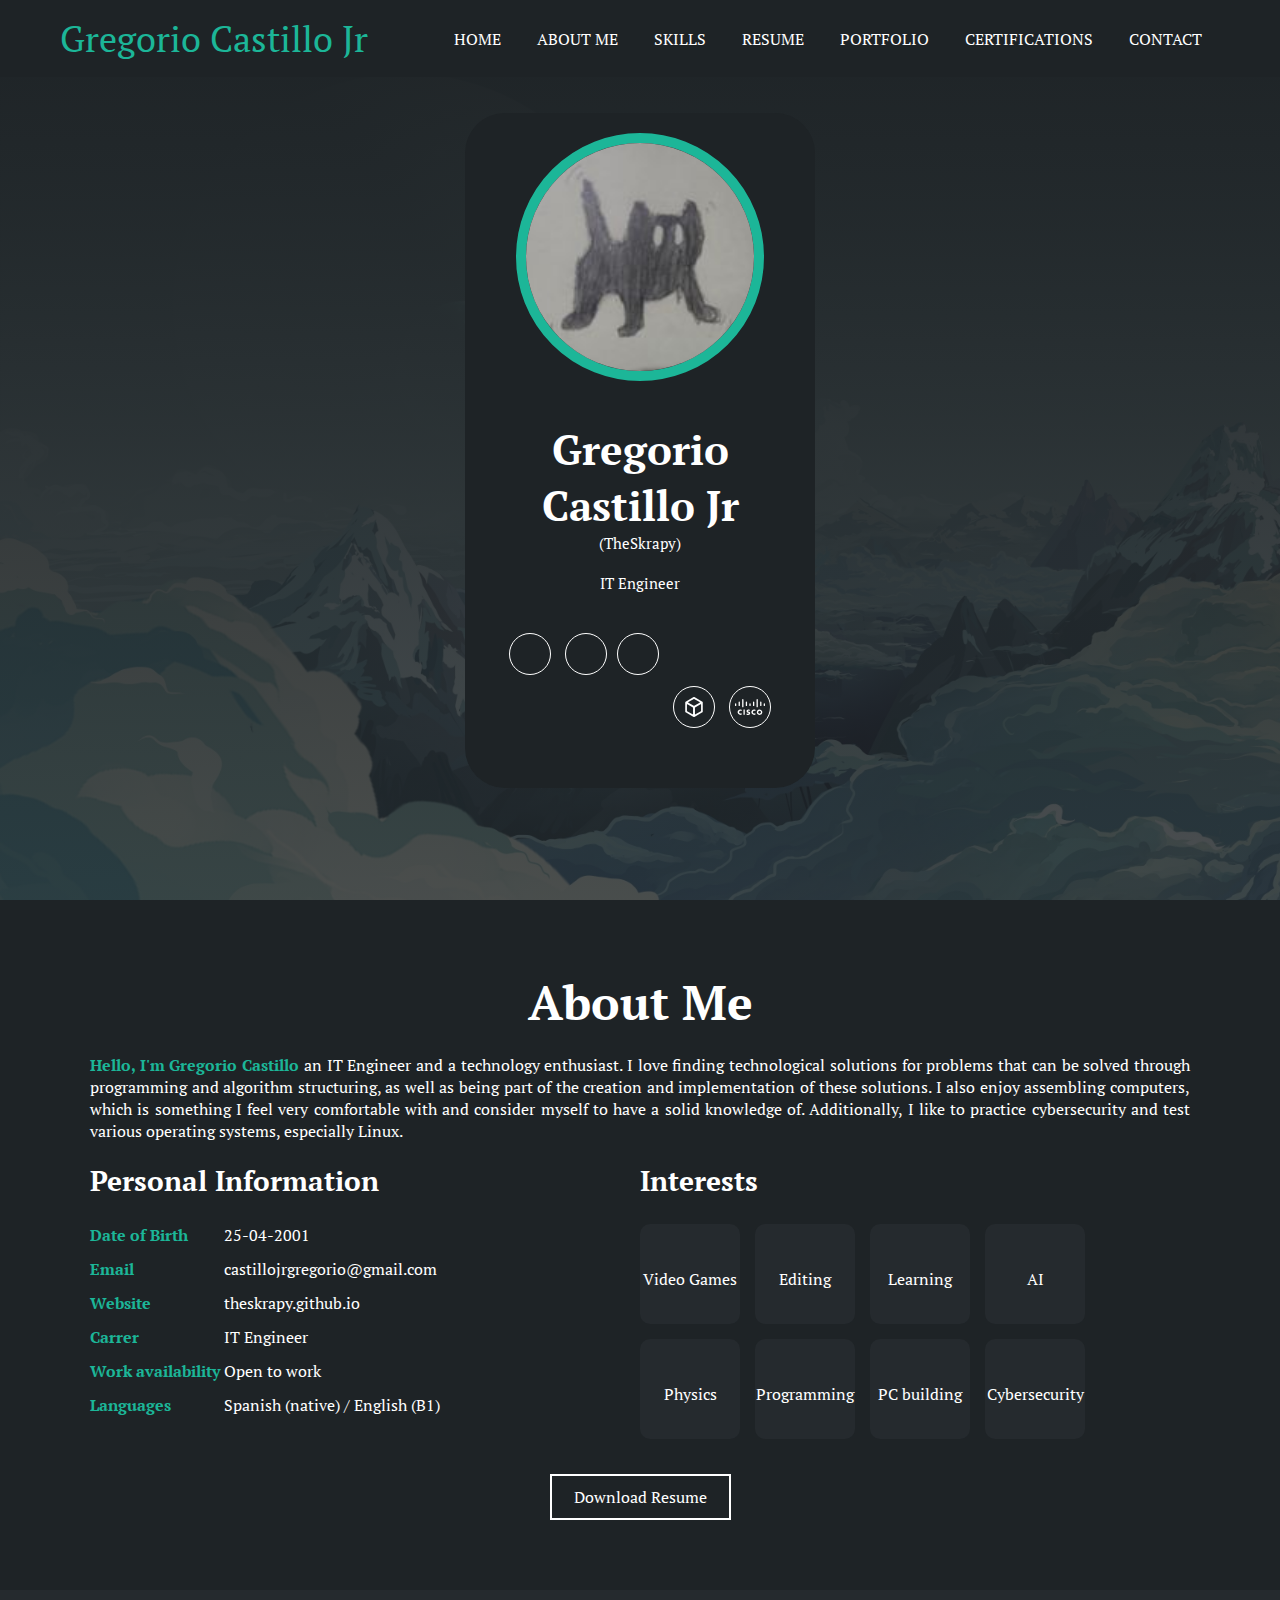
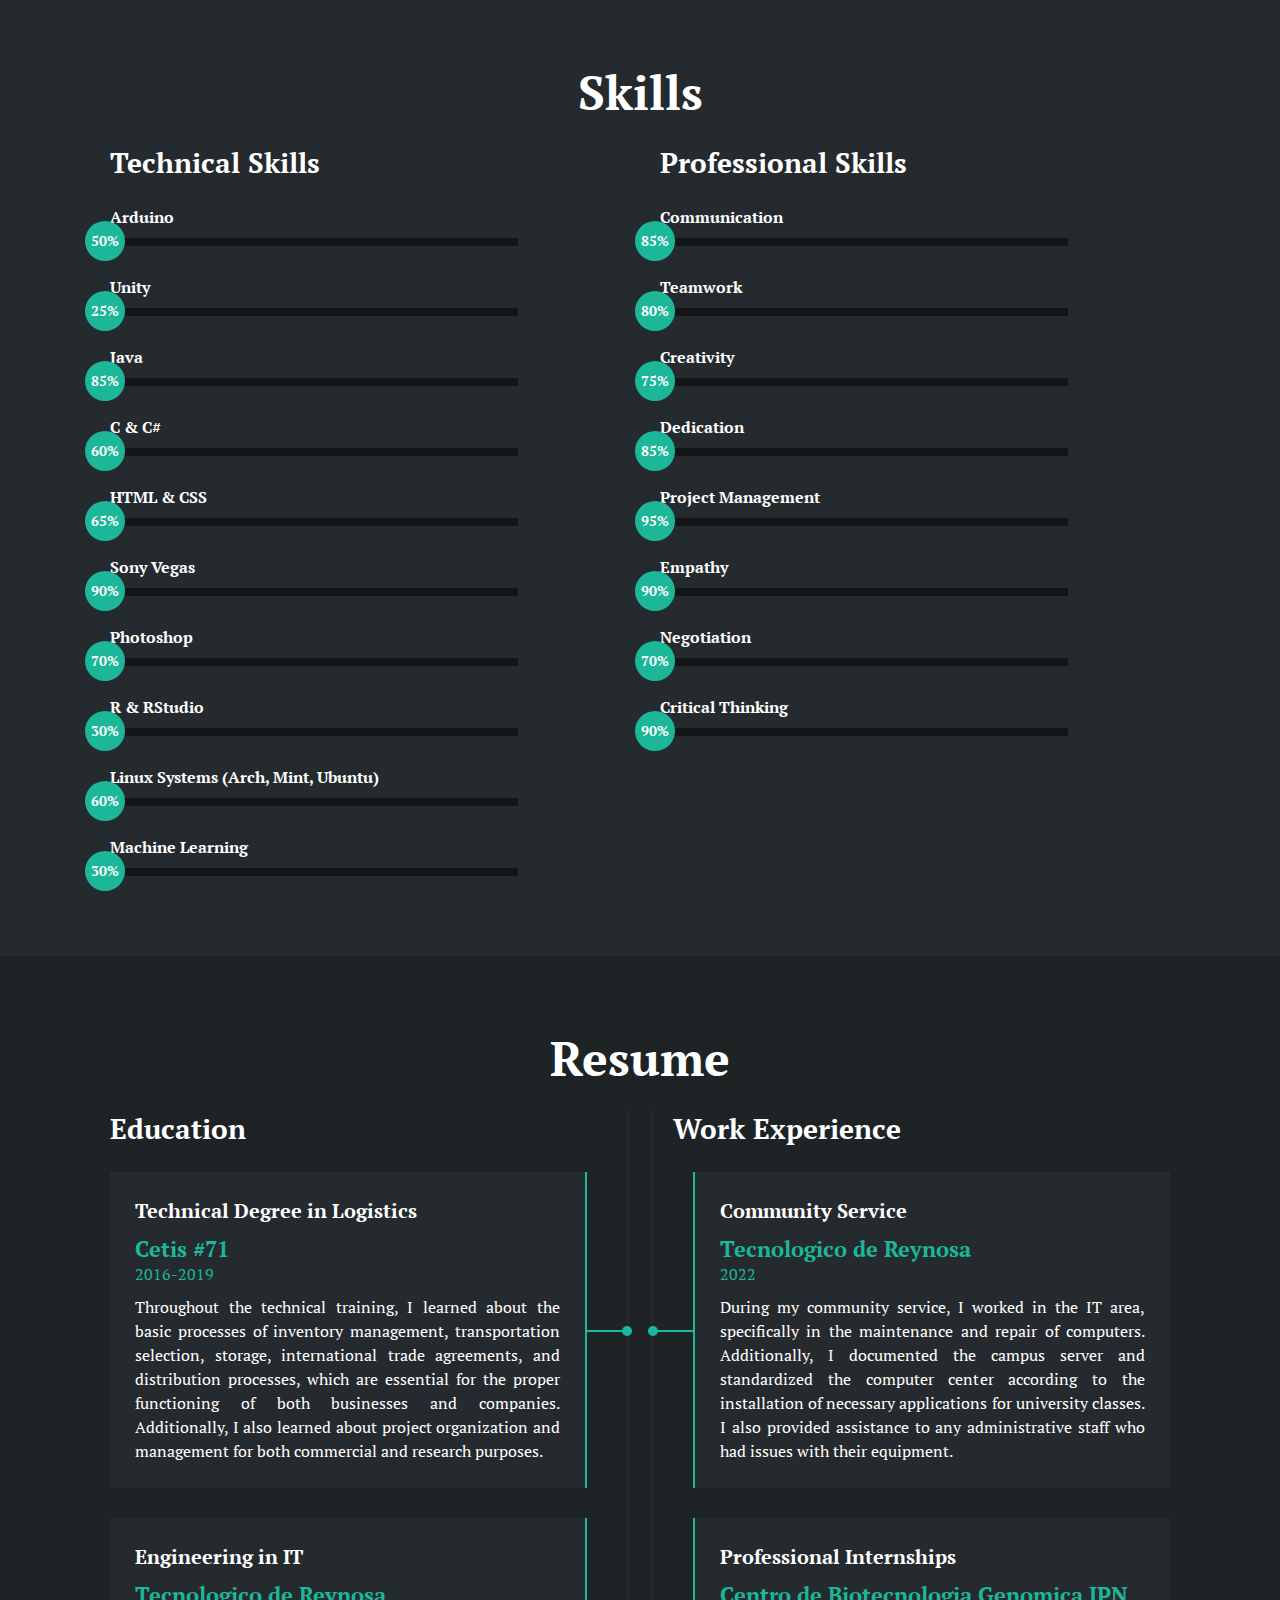
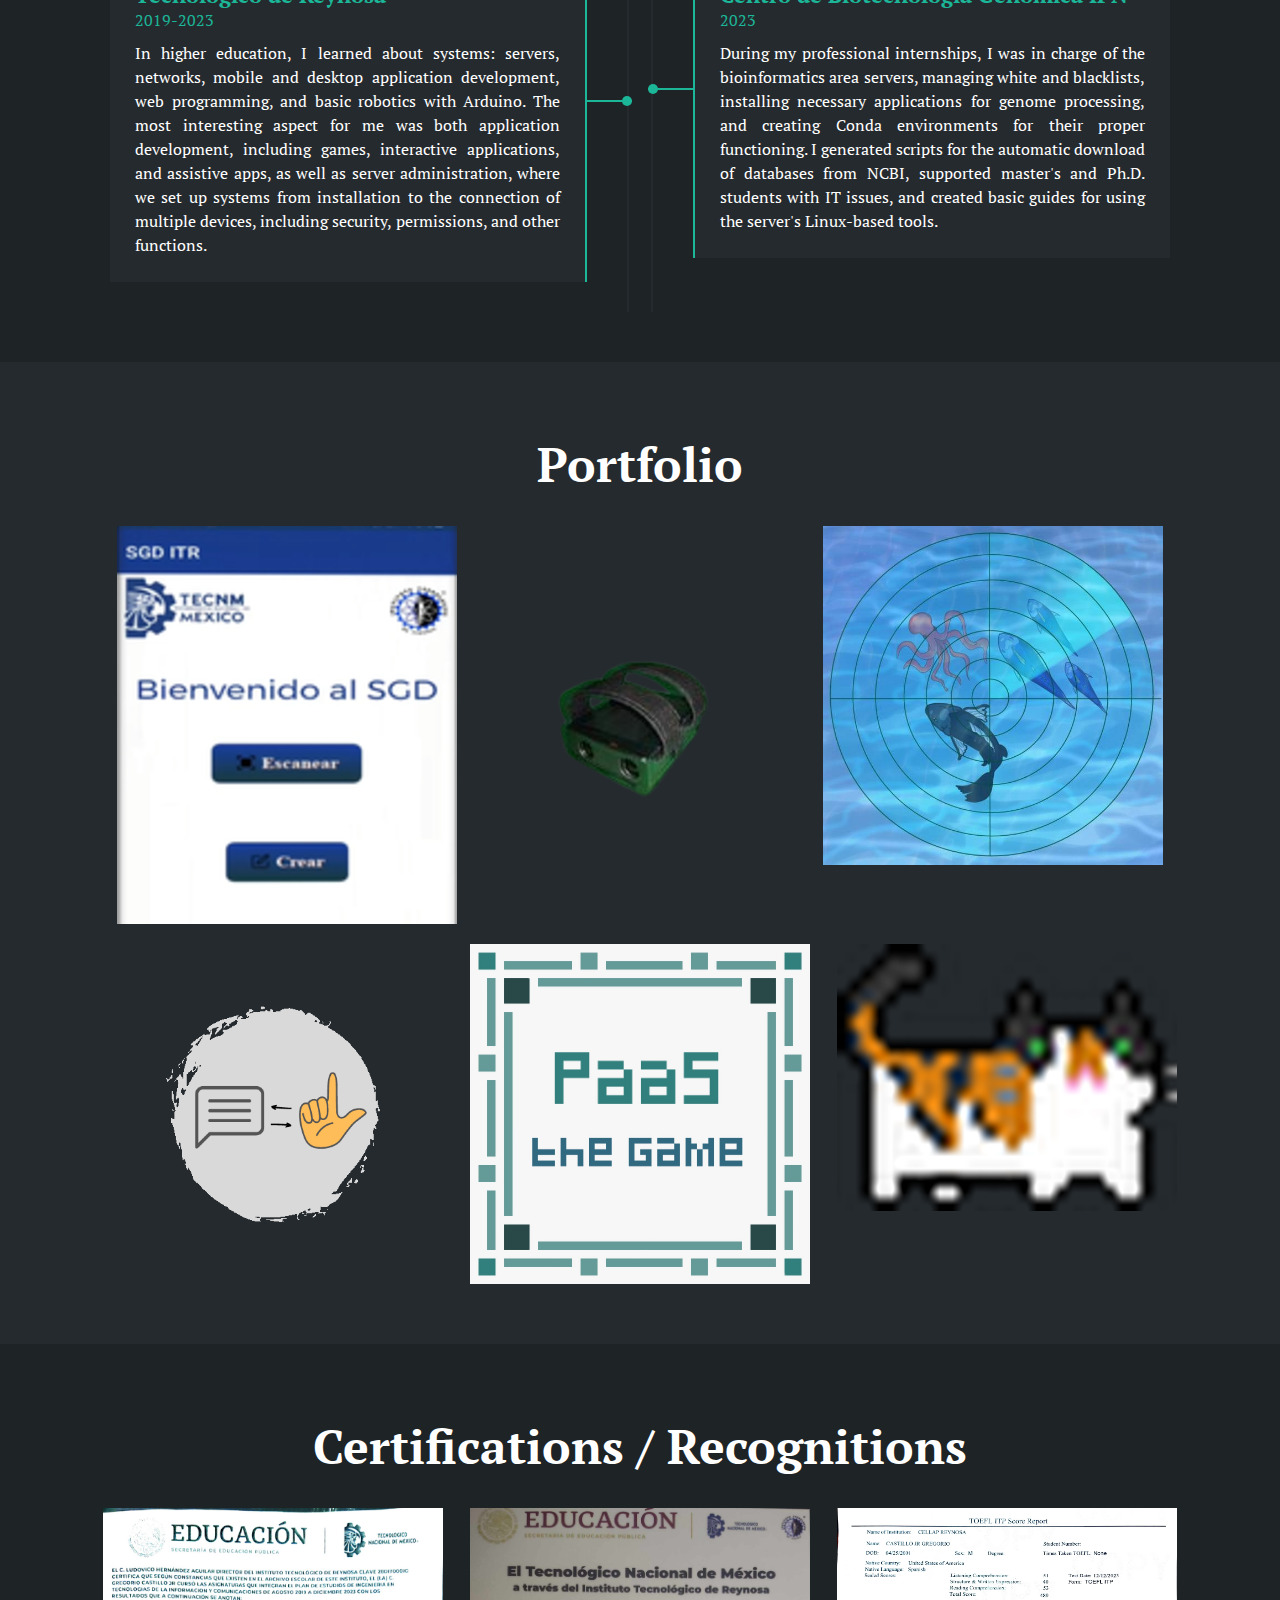
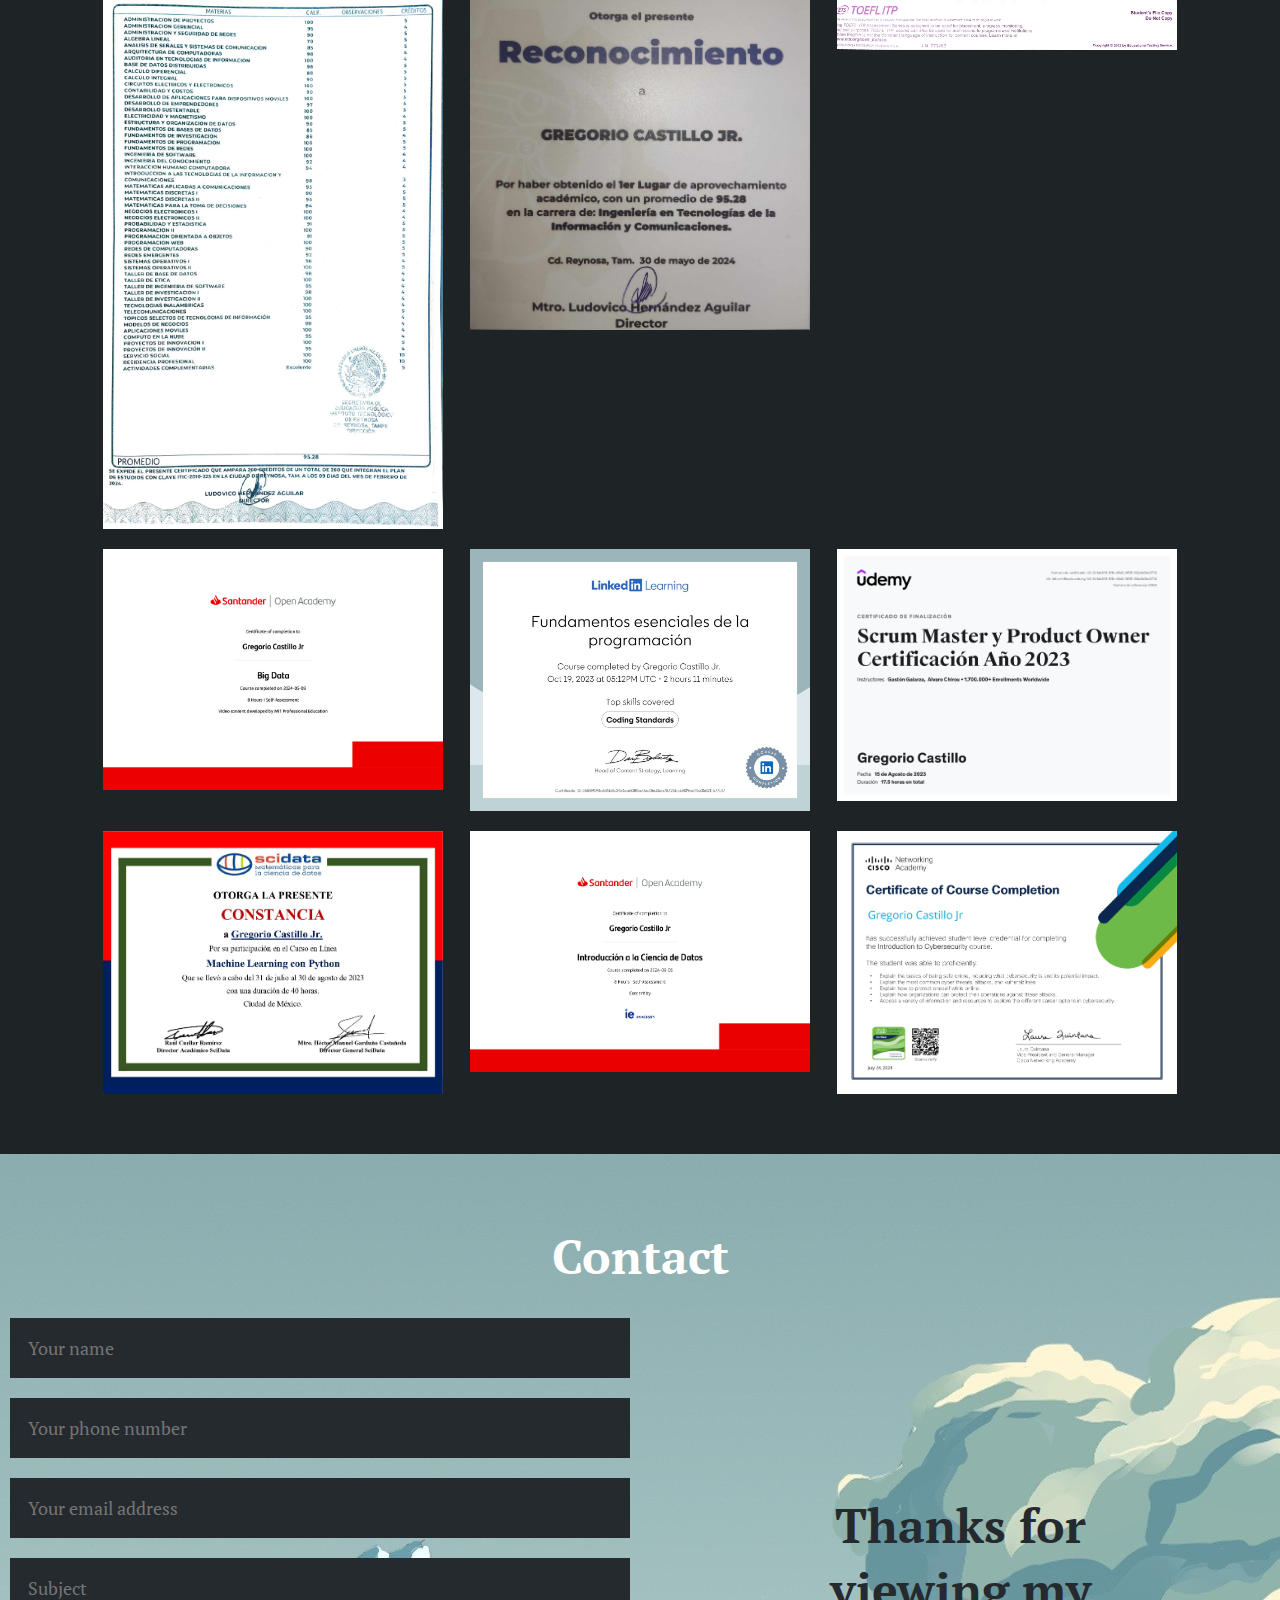
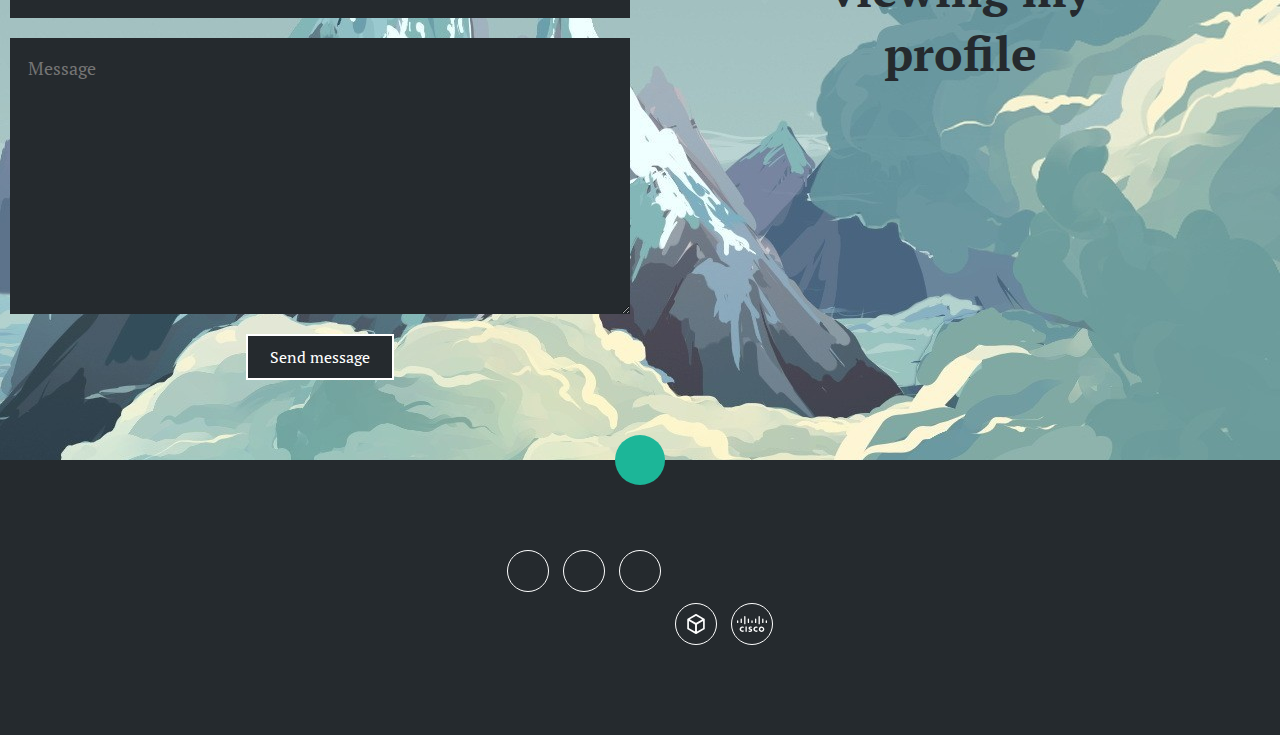
<file: index.html>
<!DOCTYPE html>
<html lang="en">
<head>
    <meta charset="UTF-8">
    <meta http-equiv="X-UA-Compatible" content="IE=edge">
    <meta name="viewport" content="width=device-width, initial-scale=1.0">
    <link rel="stylesheet" href="https://cdnjs.cloudflare.com/ajax/libs/font-awesome/6.2.1/css/all.min.css" integrity="sha512-MV7K8+y+gLIBoVD59lQIYicR65iaqukzvf/nwasF0nqhPay5w/9lJmVM2hMDcnK1OnMGCdVK+iQrJ7lzPJQd1w==" crossorigin="anonymous" referrerpolicy="no-referrer" />
    <title>Gregorio Castillo Jr</title>
    <link rel="icon" href="Imagenes/LogoGato.jpg">
    <link rel="stylesheet" href="Design.css">
</head>

    <!--Encabezado-->
    <div class="contenedor-header">
        <header>
            <div class="logo">
                <a href="#">Gregorio Castillo Jr</a>
            </div>
            <nav id="nav">
                <ul>
                    <li><a href="#inicio" onclick="seleccionar()">HOME</a></li>
                    <li><a href="#sobremi" onclick="seleccionar()">ABOUT ME</a></li>
                    <li><a href="#skills" onclick="seleccionar()">SKILLS</a></li>
                    <li><a href="#curriculum" onclick="seleccionar()">RESUME</a></li>
                    <li><a href="#portafolio" onclick="seleccionar()">PORTFOLIO</a></li>
                    <li><a href="#certificaciones" onclick="seleccionar()">CERTIFICATIONS</a></li>
                    <li><a href="#contacto" onclick="seleccionar()">CONTACT</a></li>
                </ul>
            </nav>
            <div class="nav-responsive" onclick="mostrarOcultarMenu()">
                <i class="fa-solid fa-bars"></i> 
            </div>
        </header>
    </div>

    <!--Seccion Inicio-->
    <section id="inicio" class="inicio">
        <div class="contenido-banner">
            <div class="contenedor-img">
                <img src="Imagenes/gatologo.jpg" alt="">
            </div>
            <h1>Gregorio Castillo Jr</h1>
            <h2>(TheSkrapy) <br><br>IT Engineer</h2>
            <div class="redes">
                <a href="https://www.linkedin.com/in/gregorio-castillo-jr-0ab4ba72/"><i class="fa-brands fa-linkedin"></i></a>
                <a href="https://github.com/TheSkrapy"><i class="fa-brands fa-github"></i>
                <a href="https://theskrapy.github.io"><i class="fa-solid fa-rss"></i></a>
                <a href="Descargables/HTB_Transcript.pdf"><svg xmlns="http://www.w3.org/2000/svg" style="vertical-align:-2px" width="1em" height="1em" viewBox="0 0 24 24"><path fill="currentColor" d="m22.51 6.457l.001-.013a.9.9 0 0 0-.271-.638l-.027-.024q-.028-.025-.057-.048q-.03-.022-.06-.04l-.029-.02l-9.61-5.547a.89.89 0 0 0-.922.004L1.933 5.674l-.03.02l-.023.014l-.02.015a1 1 0 0 0-.147.134l-.003.003a.9.9 0 0 0-.221.584v.014l-.001.027v11.07c0 .328.18.63.469.784l9.599 5.542l.023.011a1 1 0 0 0 .166.07l.04.01l.072.015l.035.006a.8.8 0 0 0 .216 0q.018-.002.035-.006l.072-.014l.04-.012l.064-.022a1 1 0 0 0 .102-.047l.023-.011l9.599-5.542a.89.89 0 0 0 .469-.784V6.478zM5.255 6.082l6.537-3.774a.42.42 0 0 1 .418 0l6.537 3.774a.418.418 0 0 1 0 .725l-6.537 3.774a.42.42 0 0 1-.418 0L5.254 6.807a.418.418 0 0 1 0-.725m5.614 14.345a.417.417 0 0 1-.626.361l-6.524-3.766a.42.42 0 0 1-.209-.361V9.127a.417.417 0 0 1 .626-.361l6.524 3.766a.42.42 0 0 1 .209.362zm9.623-3.766a.42.42 0 0 1-.209.36l-6.524 3.767a.417.417 0 0 1-.626-.36v-7.533c0-.15.08-.287.209-.362l6.524-3.766a.417.417 0 0 1 .626.36z"/></svg></a>
                <a href="https://www.credly.com/users/gregorio-castillo-jr"><svg xmlns="http://www.w3.org/2000/svg" width="30" style="vertical-align:-7px" height="30" viewBox="0 0 24 24"><path fill="currentColor" d="M16.331 18.171V17.06l-.022.01c-.25.121-.522.19-.801.203a1.2 1.2 0 0 1-.806-.237a1.04 1.04 0 0 1-.352-.498a1.2 1.2 0 0 1-.023-.667c.052-.225.178-.426.357-.569c.16-.134.355-.218.562-.242a1.85 1.85 0 0 1 1.061.198l.024.013v-1.117l-.051-.014a2.9 2.9 0 0 0-1.011-.132a2.3 2.3 0 0 0-.903.206c-.287.132-.54.327-.739.571a2.22 2.22 0 0 0-.04 2.705c.295.378.709.645 1.175.756c.491.12 1.006.102 1.487-.052zm-10.995 0V17.06l-.022.01c-.25.121-.522.19-.801.203a1.18 1.18 0 0 1-.806-.237a1.03 1.03 0 0 1-.351-.498a1.2 1.2 0 0 1-.024-.667c.052-.225.177-.426.357-.569c.16-.134.355-.218.562-.242a1.85 1.85 0 0 1 1.061.198l.024.013v-1.117l-.051-.014a2.9 2.9 0 0 0-1.011-.132a2.3 2.3 0 0 0-.903.206a2.1 2.1 0 0 0-.74.571a2.224 2.224 0 0 0-.041 2.705a2.1 2.1 0 0 0 1.176.756c.491.12 1.005.102 1.487-.052zm3.924-.922l-.004.957l.07.012q.33.061.664.085q.293.028.587.012q.282-.021.551-.104c.21-.06.405-.163.571-.305a1.16 1.16 0 0 0 .333-.478a1.3 1.3 0 0 0-.007-.96a1.1 1.1 0 0 0-.298-.414a1.3 1.3 0 0 0-.438-.255l-.722-.268a.4.4 0 0 1-.197-.188a.25.25 0 0 1 .008-.219a.4.4 0 0 1 .154-.142a.8.8 0 0 1 .257-.074q.23-.034.46.005q.27.03.533.096l.038.008v-.883l-.069-.015a5 5 0 0 0-.543-.097a2.8 2.8 0 0 0-.714-.003c-.3.027-.585.143-.821.33c-.16.126-.281.293-.351.484c-.104.29-.105.608 0 .899q.082.219.252.381q.146.14.327.236q.236.126.497.195q.086.026.17.054l.085.031l.024.01c.084.03.162.078.226.14q.068.064.101.151a.3.3 0 0 1 .001.161a.34.34 0 0 1-.166.198a.9.9 0 0 1-.275.086a2 2 0 0 1-.427.021a5 5 0 0 1-.557-.074a9 9 0 0 1-.287-.067zm-2.475.995h1.05v-4.167h-1.05zm12.162-2.936a1.095 1.095 0 0 1 1.541.158a1.094 1.094 0 0 1-.157 1.541l-.017.014a1.096 1.096 0 0 1-1.367-1.713m-1.525.854a2.193 2.193 0 0 0 2.666 2.107a2.139 2.139 0 0 0 .701-3.937a2.207 2.207 0 0 0-3.367 1.83m5.539-5.434a.52.52 0 0 0 1.039 0V9.573a.52.52 0 0 0-1.039 0zm-2.844 0a.522.522 0 0 0 1.041 0V8.139a.521.521 0 0 0-1.04 0v2.589m-2.887 1.043a.521.521 0 0 0 1.039 0V6.17a.52.52 0 0 0-1.039 0zm-2.838-1.043a.521.521 0 0 0 1.04 0V8.139a.52.52 0 0 0-1.039 0zm-2.9 0a.522.522 0 0 0 1.039 0V9.573a.52.52 0 0 0-1.039 0zm-2.87 0a.52.52 0 0 0 1.039 0V8.139a.52.52 0 0 0-1.039 0zm-2.887 1.043a.52.52 0 0 0 1.039 0V6.17a.52.52 0 0 0-1.039 0zm-2.861-1.043a.522.522 0 0 0 1.04 0V8.139a.52.52 0 0 0-1.039 0zm-2.877 0a.521.521 0 0 0 1.039 0V9.573a.52.52 0 0 0-1.039 0z "/></svg></a>
            </div>
        </div>
    </section>

    <!--Seccion sobre mi-->
    <section id="sobremi" class="sobremi">
        <div class="contenido-seccion">
            <h2>About Me</h2>
            <p><span>Hello, I'm Gregorio Castillo</span> an IT Engineer and a technology enthusiast.
                I love finding technological solutions for problems that can be solved through programming and algorithm structuring,
                as well as being part of the creation and implementation of these solutions. I also enjoy assembling computers,
                which is something I feel very comfortable with and consider myself to have a solid knowledge of.
                Additionally, I like to practice cybersecurity and test various operating systems, especially Linux.</p>
    
             </p>
                <div class="fila">
                    <!--Datos personales-->
                    <div class="col">
                        <h3>Personal Information</h3>
                        <ul>
                            <li>
                                <strong>Date of Birth</strong>
                                25-04-2001
                            </li>
                            <li>
                                <strong>Email</strong>
                                castillojrgregorio@gmail.com
                            </li>
                            <li>
                                <strong>Website</strong>
                                theskrapy.github.io
                            </li>
                            <li>
                                <strong>Carrer</strong>
                                IT Engineer 
                            </li>
                            <li>
                                <strong>Work availability</strong>
                                Open to work
                            </li>
                            <li>
                                <strong>Languages</strong>
                                Spanish (native) / English (B1)
                            </li>
                        </ul>
                    </div>
                    
                    <!--Intereses-->
                    <div class="col">
                        <h3>Interests</h3>
                        <div class="contenedor-intereses">
                             <div class="intereses">
                                <i class="fa-solid fa-gamepad"></i>
                                <span>Video Games</span>
                             </div>
                             <div class="intereses">
                                <i class="fa-solid fa-film"></i>
                                <span>Editing</span>
                             </div>
                             <div class="intereses">
                                <i class="fa-solid fa-graduation-cap"></i>
                                <span> Learning</span>
                             </div> 
                             <div class="intereses">
                                <i class="fa-solid fa-brain"></i>
                                <span>AI</span>
                             </div>                           
                             <div class="intereses">
                                <i class="fa-solid fa-atom"></i>
                                <span>Physics</span>
                             </div>
                             <div class="intereses">
                                <i class="fa-solid fa-laptop-code"></i>
                                <span>Programming</span>
                             </div>
                             <div class="intereses">
                                <i class="fa-solid fa-computer"></i>
                                <span>PC building</span>
                             </div> <div class="intereses">
                                <i class="fa-solid fa-building-lock"></i>
                                <span>Cybersecurity</span>
                             </div>
                        </div>  
                    </div> 
                </div>
                <a href="Descargables/GregorioCastilloJrResume2025.pdf" download="Gregorio_Castillo_Resume.pdf">
                    <button>
                        Download Resume <i class="fa-solid fa-file-arrow-down"></i>
                        <span class="overlay"></span>
                    </button>
                </a>         
        </div>
    </section>

    <!--Seccion Skills-->
    <section class="skills" id="skills">
        <div class="contenido-seccion">
            <h2>Skills</h2>
            <div class="fila">
                <!--Technical skills-->
                <div class="col">
                    <h3>Technical Skills</h3>
                    <div class="skill">
                        <span>Arduino</span>
                        <div class="barra-skill">
                            <div class="progreso Arduino">
                                <span>50%</span>
                            </div>
                        </div>
                    </div>
                    <div class="skill">
                        <span>Unity</span>
                        <div class="barra-skill">
                            <div class="progreso Unity">
                                <span>25%</span>
                            </div>
                        </div>
                    </div>
                    <div class="skill">
                        <span>Java</span>
                        <div class="barra-skill">
                            <div class="progreso Java">
                                <span>85%</span>
                            </div>
                        </div>
                    </div>
                    <div class="skill">
                        <span>C & C#</span>
                        <div class="barra-skill">
                            <div class="progreso Cyc">
                                <span>60%</span>
                            </div>
                        </div>
                    </div>
                    <div class="skill">
                        <span>HTML & CSS</span>
                        <div class="barra-skill">
                            <div class="progreso htmlcss">
                                <span>65%</span>
                            </div>
                        </div>
                    </div>
                    <div class="skill">
                        <span>Sony Vegas</span>
                        <div class="barra-skill">
                            <div class="progreso Sonyvegas">
                                <span>90%</span>
                            </div>
                        </div>
                    </div>
                    <div class="skill">
                        <span>Photoshop</span>
                        <div class="barra-skill">
                            <div class="progreso Photoshop">
                                <span>70%</span>
                            </div>
                        </div>
                    </div>
                    <div class="skill">
                        <span>R & RStudio</span>
                        <div class="barra-skill">
                            <div class="progreso Ryrstudio">
                                <span>30%</span>
                            </div>
                        </div>
                    </div>
                    <div class="skill">
                        <span>Linux Systems (Arch, Mint, Ubuntu)</span>
                        <div class="barra-skill">
                            <div class="progreso Linux">
                                <span>60%</span>
                            </div>
                        </div>
                    </div>
                    <div class="skill">
                        <span>Machine Learning</span>
                        <div class="barra-skill">
                            <div class="progreso Machinelearning">
                                <span>30%</span>
                            </div>
                        </div>
                    </div>
                </div>
                <!--Professional skills-->
                <div class="col">
                    <h3>Professional Skills</h3>
                    <div class="skill">
                        <span>Communication</span>
                        <div class="barra-skill">
                            <div class="progreso Communication">
                                <span>85%</span>
                            </div>
                        </div>
                    </div>
                    <div class="skill">
                        <span>Teamwork</span>
                        <div class="barra-skill">
                            <div class="progreso Teamwork">
                                <span>80%</span>
                            </div>
                        </div>
                    </div>
                    <div class="skill">
                        <span>Creativity</span>
                        <div class="barra-skill">
                            <div class="progreso Creativity">
                                <span>75%</span>
                            </div>
                        </div>
                    </div>
                    <div class="skill">
                        <span>Dedication</span>
                        <div class="barra-skill">
                            <div class="progreso Dedication">
                                <span>85%</span>
                            </div>
                        </div>
                    </div>
                    <div class="skill">
                        <span>Project Management</span>
                        <div class="barra-skill">
                            <div class="progreso Pmanagment">
                                <span>95%</span>
                            </div>
                        </div>
                    </div>
                    <div class="skill">
                        <span>Empathy</span>
                        <div class="barra-skill">
                            <div class="progreso Empathy">
                                <span>90%</span>
                            </div>
                        </div>
                    </div>
                    <div class="skill">
                        <span>Negotiation</span>
                        <div class="barra-skill">
                            <div class="progreso Negotiation">
                                <span>70%</span>
                            </div>
                        </div>
                    </div>
                    <div class="skill">
                        <span>Critical Thinking</span>
                        <div class="barra-skill">
                            <div class="progreso Criticalt">
                                <span>90%</span>
                            </div>
                        </div>
                    </div>
                </div>
            </div>
        </div>
    </section>

    <!--Seccion Curriculum-->
    <section id="curriculum" class="curriculum">
        <div class="contenido-seccion">
            <h2>Resume</h2>
            <div class="fila">
                <div class="col izquierda">
                    <h3>Education</h3>
                    <div class="item izq">
                        <h4>Technical Degree in Logistics</h4>
                        <span class="casa">Cetis #71</span>
                        <span class="fecha">2016-2019</span>
                        <p>Throughout the technical training, I learned about the basic processes of inventory management,
                            transportation selection, storage, international trade agreements, and distribution processes, which are essential
                            for the proper functioning of both businesses and companies. Additionally, I also learned about project organization
                            and management for both commercial and research purposes.
                        </p>
                        <div class="conectori">
                            <div class="circuloi"></div>
                        </div>
                    </div>
                    <div class="item izq">
                        <h4>Engineering in IT</h4>
                        <span class="casa">Tecnologico de Reynosa</span>
                        <span class="fecha">2019-2023</span>
                        <p>In higher education, I learned about systems: servers, networks, mobile and desktop application development,
                            web programming, and basic robotics with Arduino. The most interesting aspect for me was both application
                            development, including games, interactive applications, and assistive apps, as well as server administration,
                            where we set up systems from installation to the connection of multiple devices, including security, permissions,
                            and other functions.
                        </p>
                        <div class="conectori">
                            <div class="circuloi"></div>
                        </div>
                    </div>
                </div>
                <div class="col derecha">
                    <h3>Work Experience</h3>
                    <div class="item der">
                        <h4>Community Service</h4>
                        <span class="casa">Tecnologico de Reynosa </span>
                        <span class="fecha">2022</span>
                        <p>During my community service, I worked in the IT area, specifically in the maintenance and repair of computers.
                            Additionally, I documented the campus server and standardized the computer center according to the installation
                            of necessary applications for university classes. I also provided assistance to any administrative staff who had
                            issues with their equipment.
                        </p>
                        <div class="conectord">
                            <div class="circulod"></div>
                        </div>
                    </div>
                    <div class="item der">
                        <h4>Professional Internships</h4>
                        <span class="casa">Centro de Biotecnologia Genomica IPN</span>
                        <span class="fecha">2023</span>
                        <p>During my professional internships, I was in charge of the bioinformatics area servers, managing white and blacklists,
                            installing necessary applications for genome processing, and creating Conda environments for their proper functioning.
                            I generated scripts for the automatic download of databases from NCBI, supported master's and Ph.D. students with
                            IT issues, and created basic guides for using the server's Linux-based tools.
                        </p>
                        <div class="conectord">
                            <div class="circulod"></div>
                        </div>
                    </div>
                </div>
            </div>
        </div>
    </section>

    <!--Seccion Portafolio-->
    <section id="portafolio" class="portafolio">
        <div class="contenido-seccion">
            <h2>Portfolio</h2>
            <div class="galeria">
                <div class="proyecto">
                    <a href="https://github.com/TheSkrapy/Sistema_de_Gestion_de_Datos_ITR">
                    <img src="Imagenes/SGD_ITR.png" alt="">
                    <div class="overlay">
                        <h3>SGD ITR</h3>
                        <i class="fa-brands fa-github"></i>
                        <p>Data management system through an application for the Instituto Tecnológico de Reynosa.</p>
                    </div>
                    </a>
                </div>
                <div class="proyecto">
                    <a href="https://github.com/TheSkrapy/Braceye">
                    <img src="Imagenes/BraceyeIMG.png" alt="">
                    <div class="overlay">
                        <h3>Braceye</h3>
                        <i class="fa-brands fa-github"></i>
                        <p>Miniaturized proximity sensor for supporting visually impaired individuals using Arduino Nano and infrared sensors.</p>         
                    </div>
                    </a>
                </div>
                <div class="proyecto">
                    <img src="Imagenes/CBGDataCollect.jpg" alt="">
                    <div class="overlay">
                        <h3>CBG_DataCollect</h3>
                        <p>Mobile application created for the Centro de Biotecnología del Instituto Politécnico Nacional in Reynosa, Tamaulipas,
                             which allows the offline entry of fish specimens into a remote database using firebase.
                        </p>
                    </div>
                </div>
                <div class="proyecto">
                    <a href="https://github.com/TheSkrapy/Traductor_de_LSM">
                    <img src="Imagenes/LogoSLM.png" alt="">
                    <div class="overlay">
                        <h3>Traductor de LSM</h3> 
                        <i class="fa-brands fa-github"></i>
                        <p>Mexican Sign Language translator (sign-to-text, text-to-sign, and voice-to-sign) for deaf-mute individuals through a mobile application.
                        </p> 
                                     
                    </div> 
                    </a>          
                </div>
                <div class="proyecto">
                    <img src="Imagenes/LogoPass.jpg" alt="">
                    <div class="overlay">
                        <h3>Paas the game</h3>
                        <p>Game created for the programming class where we had to work with a PASS service (its name comes from the wordplay between the service and finishing the game)</p>
                    </div>
                </div>
                <div class="proyecto">
                    <a href="https://github.com/TheSkrapy/Project_J">
                    <img src="Imagenes/molly_idle1.png" alt="">
                    <div class="overlay">
                        <h3>Project J</h3>
                        <i class="fa-brands fa-github"></i>
                        <p>A small video game created with Gamemaker for a birthday greeting</p>   
                    </div>
                    </a>
                </div>
            </div>
        </div>
    </section>

    <!--Certificaciones-->
   
   <section id="certificaciones" class="certificaciones">
    <div class="contenido-seccion">
        <h2>Certifications / Recognitions</h2>
        <div class="galeria">
            <div class="proyecto">
                <img src="Imagenes/CertificadoUniversitario.jpg" alt="">
                <div class="overlay">
                    <h3>University certificate</h3>
                    <p>Certification of completion of university-level studies with an overall grade point average (GPA) of 95.28 out of 100 or equivalent to a GPA of 3.8.</p>
                </div>
            </div>
            <div class="proyecto">
                <img src="Imagenes/UniversityRecognition.jpg" alt="">
                <div class="overlay">
                    <h3>University Recognition</h3>
                    <p>University recognition for achieving first place in my bachelor's degree in Information Technology Engineering</p>
                </div>
            </div>
            <div class="proyecto">
                <img src="Imagenes/TOELFITP.jpg" alt="">
                <div class="overlay">
                    <h3>TOEFL ITP</h3>
                    <p>TOEFL ITP exam with a score of 480.</p>
                </div>
            </div>
            <div class="proyecto">
                <img src="Imagenes/BigDataSantander.jpg" alt="">
                <div class="overlay">
                    <h3>Big Data</h3>
                    <p>Course taught by Santander Academy in collaboration with MIT for understanding big data.</p>
                </div>
            </div>
            <div class="proyecto">
                <img src="Imagenes/FundamentosLinkedin.jpg" alt="">
                <div class="overlay">
                    <h3>Essential Programming Fundamentals</h3>
                    <p>Essentials branch course by the LinkedIn team.
                    </p>
                </div>
            </div>
            <div class="proyecto">
                <img src="Imagenes/SMYPOUdemy.jpg" alt="">
                <div class="overlay">
                    <h3>Scrum Master y Product Owner</h3>
                    <p>Udemy course in a bootcamp conducted by Softtek Mexico.</p>
                </div>
            </div>
            <div class="proyecto">
                <img src="Imagenes/MachineLearningScidata.jpg" alt="">
                <div class="overlay">
                    <h3>Machine Learning</h3>
                    <p>Course taught by Scidata on the basic fundamentals of Machine Learning with practical and functional exercises through Anaconda/Spyder.</p>
                </div>
            </div>
            <div class="proyecto">
                <img src="Imagenes/SantanderDataScience.jpg" alt="">
                <div class="overlay">
                    <h3>Introduction to Data Science</h3>
                    <p>Introduction to Data Science course by Santander and IE University.</p>
                </div>
            </div>
            <div class="proyecto">
                <img src="Imagenes/Introduction_to_Cybersecurity.jpg" alt="">
                <div class="overlay">
                    <h3>Introduction to Cibersecurity</h3>
                    <p>Introduction to cibersecurity course by Cisco Networking academy</p>
                </div>
            </div>
        </div>
    </div>
</section>

    <!--Seccion Contacto-->
    <section id="contacto" class="contacto">
        <h2>Contact</h2>
        <div class="fila">
            <!--Formulario-->
            <div class="col">
                <form action="https://formspree.io/f/xdoqvdre" method="POST">
                    <input type="text" name="Name" id="name" placeholder="Your name" required oninvalid="this.setCustomValidity('Please fill out this field')" oninput="this.setCustomValidity('')">
                    <input type="text" name="Phone" id="phone" placeholder="Your phone number">
                    <input type="email" name="Email" id="email" placeholder="Your email address" required oninvalid="this.setCustomValidity('Please fill out this field')" oninput="this.setCustomValidity('')">
                    <input type="text" name="subject" id="subject" placeholder="Subject" required oninvalid="this.setCustomValidity('Please fill out this field')" oninput="this.setCustomValidity('')">
                    <textarea name="Message" id="message" cols="30" rows="10" placeholder="Message" required oninvalid="this.setCustomValidity('Please fill out this field')" oninput="this.setCustomValidity('')"></textarea>
                    
                    <button id="submitForm" type="submit">
                        Send message <i class="fa-solid fa-paper-plane"></i>
                        <span class="overlay"></span>
                    </button>
                </form>
            </div>

            <div class="col">
                <div class="info">
                    <h2 class="Thanks">Thanks for viewing my profile</h2>
                </div>
            </div>
            <!--Mapa
            <div class="col">
                <img src="default.jpg" alt="">
                <div class="info">
                    <ul>
                        <li>
                            <i class="fa-solid fa-location-dot"></i>
                            locacion
                        </li>
                        <li>
                            <i class="fa-solid fa-mobile-screen"></i>
                            llama al /////
                        </li>
                        <li>
                            <i class="fa-solid fa-envelope"></i>
                            Email
                        </li>
                    </ul>
                </div>
            </div> -->
        </div>
    </section>

    


    <!--Footer-->
    <footer>
        <a href="#inicio" class="arriba">
            <i class="fa-solid fa-angles-up"></i>
        </a>
        <div class="redes">
            <a href="https://www.linkedin.com/in/gregorio-castillo-jr-0ab4ba72/"><i class="fa-brands fa-linkedin"></i></a>
            <a href="https://github.com/TheSkrapy"><i class="fa-brands fa-github"></i></a>
            <a href="https://theskrapy.github.io"><i class="fa-solid fa-rss"></i></a>
            <a href="Descargables/HTB_Transcript.pdf"><svg xmlns="http://www.w3.org/2000/svg" style="vertical-align:-2px" width="1em" height="1em" viewBox="0 0 24 24"><path fill="currentColor" d="m22.51 6.457l.001-.013a.9.9 0 0 0-.271-.638l-.027-.024q-.028-.025-.057-.048q-.03-.022-.06-.04l-.029-.02l-9.61-5.547a.89.89 0 0 0-.922.004L1.933 5.674l-.03.02l-.023.014l-.02.015a1 1 0 0 0-.147.134l-.003.003a.9.9 0 0 0-.221.584v.014l-.001.027v11.07c0 .328.18.63.469.784l9.599 5.542l.023.011a1 1 0 0 0 .166.07l.04.01l.072.015l.035.006a.8.8 0 0 0 .216 0q.018-.002.035-.006l.072-.014l.04-.012l.064-.022a1 1 0 0 0 .102-.047l.023-.011l9.599-5.542a.89.89 0 0 0 .469-.784V6.478zM5.255 6.082l6.537-3.774a.42.42 0 0 1 .418 0l6.537 3.774a.418.418 0 0 1 0 .725l-6.537 3.774a.42.42 0 0 1-.418 0L5.254 6.807a.418.418 0 0 1 0-.725m5.614 14.345a.417.417 0 0 1-.626.361l-6.524-3.766a.42.42 0 0 1-.209-.361V9.127a.417.417 0 0 1 .626-.361l6.524 3.766a.42.42 0 0 1 .209.362zm9.623-3.766a.42.42 0 0 1-.209.36l-6.524 3.767a.417.417 0 0 1-.626-.36v-7.533c0-.15.08-.287.209-.362l6.524-3.766a.417.417 0 0 1 .626.36z"/></svg></a>
            <a href="https://www.credly.com/users/gregorio-castillo-jr"><svg xmlns="http://www.w3.org/2000/svg" width="30" style="vertical-align:-7px" height="30" viewBox="0 0 24 24"><path fill="currentColor" d="M16.331 18.171V17.06l-.022.01c-.25.121-.522.19-.801.203a1.2 1.2 0 0 1-.806-.237a1.04 1.04 0 0 1-.352-.498a1.2 1.2 0 0 1-.023-.667c.052-.225.178-.426.357-.569c.16-.134.355-.218.562-.242a1.85 1.85 0 0 1 1.061.198l.024.013v-1.117l-.051-.014a2.9 2.9 0 0 0-1.011-.132a2.3 2.3 0 0 0-.903.206c-.287.132-.54.327-.739.571a2.22 2.22 0 0 0-.04 2.705c.295.378.709.645 1.175.756c.491.12 1.006.102 1.487-.052zm-10.995 0V17.06l-.022.01c-.25.121-.522.19-.801.203a1.18 1.18 0 0 1-.806-.237a1.03 1.03 0 0 1-.351-.498a1.2 1.2 0 0 1-.024-.667c.052-.225.177-.426.357-.569c.16-.134.355-.218.562-.242a1.85 1.85 0 0 1 1.061.198l.024.013v-1.117l-.051-.014a2.9 2.9 0 0 0-1.011-.132a2.3 2.3 0 0 0-.903.206a2.1 2.1 0 0 0-.74.571a2.224 2.224 0 0 0-.041 2.705a2.1 2.1 0 0 0 1.176.756c.491.12 1.005.102 1.487-.052zm3.924-.922l-.004.957l.07.012q.33.061.664.085q.293.028.587.012q.282-.021.551-.104c.21-.06.405-.163.571-.305a1.16 1.16 0 0 0 .333-.478a1.3 1.3 0 0 0-.007-.96a1.1 1.1 0 0 0-.298-.414a1.3 1.3 0 0 0-.438-.255l-.722-.268a.4.4 0 0 1-.197-.188a.25.25 0 0 1 .008-.219a.4.4 0 0 1 .154-.142a.8.8 0 0 1 .257-.074q.23-.034.46.005q.27.03.533.096l.038.008v-.883l-.069-.015a5 5 0 0 0-.543-.097a2.8 2.8 0 0 0-.714-.003c-.3.027-.585.143-.821.33c-.16.126-.281.293-.351.484c-.104.29-.105.608 0 .899q.082.219.252.381q.146.14.327.236q.236.126.497.195q.086.026.17.054l.085.031l.024.01c.084.03.162.078.226.14q.068.064.101.151a.3.3 0 0 1 .001.161a.34.34 0 0 1-.166.198a.9.9 0 0 1-.275.086a2 2 0 0 1-.427.021a5 5 0 0 1-.557-.074a9 9 0 0 1-.287-.067zm-2.475.995h1.05v-4.167h-1.05zm12.162-2.936a1.095 1.095 0 0 1 1.541.158a1.094 1.094 0 0 1-.157 1.541l-.017.014a1.096 1.096 0 0 1-1.367-1.713m-1.525.854a2.193 2.193 0 0 0 2.666 2.107a2.139 2.139 0 0 0 .701-3.937a2.207 2.207 0 0 0-3.367 1.83m5.539-5.434a.52.52 0 0 0 1.039 0V9.573a.52.52 0 0 0-1.039 0zm-2.844 0a.522.522 0 0 0 1.041 0V8.139a.521.521 0 0 0-1.04 0v2.589m-2.887 1.043a.521.521 0 0 0 1.039 0V6.17a.52.52 0 0 0-1.039 0zm-2.838-1.043a.521.521 0 0 0 1.04 0V8.139a.52.52 0 0 0-1.039 0zm-2.9 0a.522.522 0 0 0 1.039 0V9.573a.52.52 0 0 0-1.039 0zm-2.87 0a.52.52 0 0 0 1.039 0V8.139a.52.52 0 0 0-1.039 0zm-2.887 1.043a.52.52 0 0 0 1.039 0V6.17a.52.52 0 0 0-1.039 0zm-2.861-1.043a.522.522 0 0 0 1.04 0V8.139a.52.52 0 0 0-1.039 0zm-2.877 0a.521.521 0 0 0 1.039 0V9.573a.52.52 0 0 0-1.039 0z "/></svg></a>
        </div>
    </footer>

    <script src="script.js">

    </script>
</body>
</html>
</file>
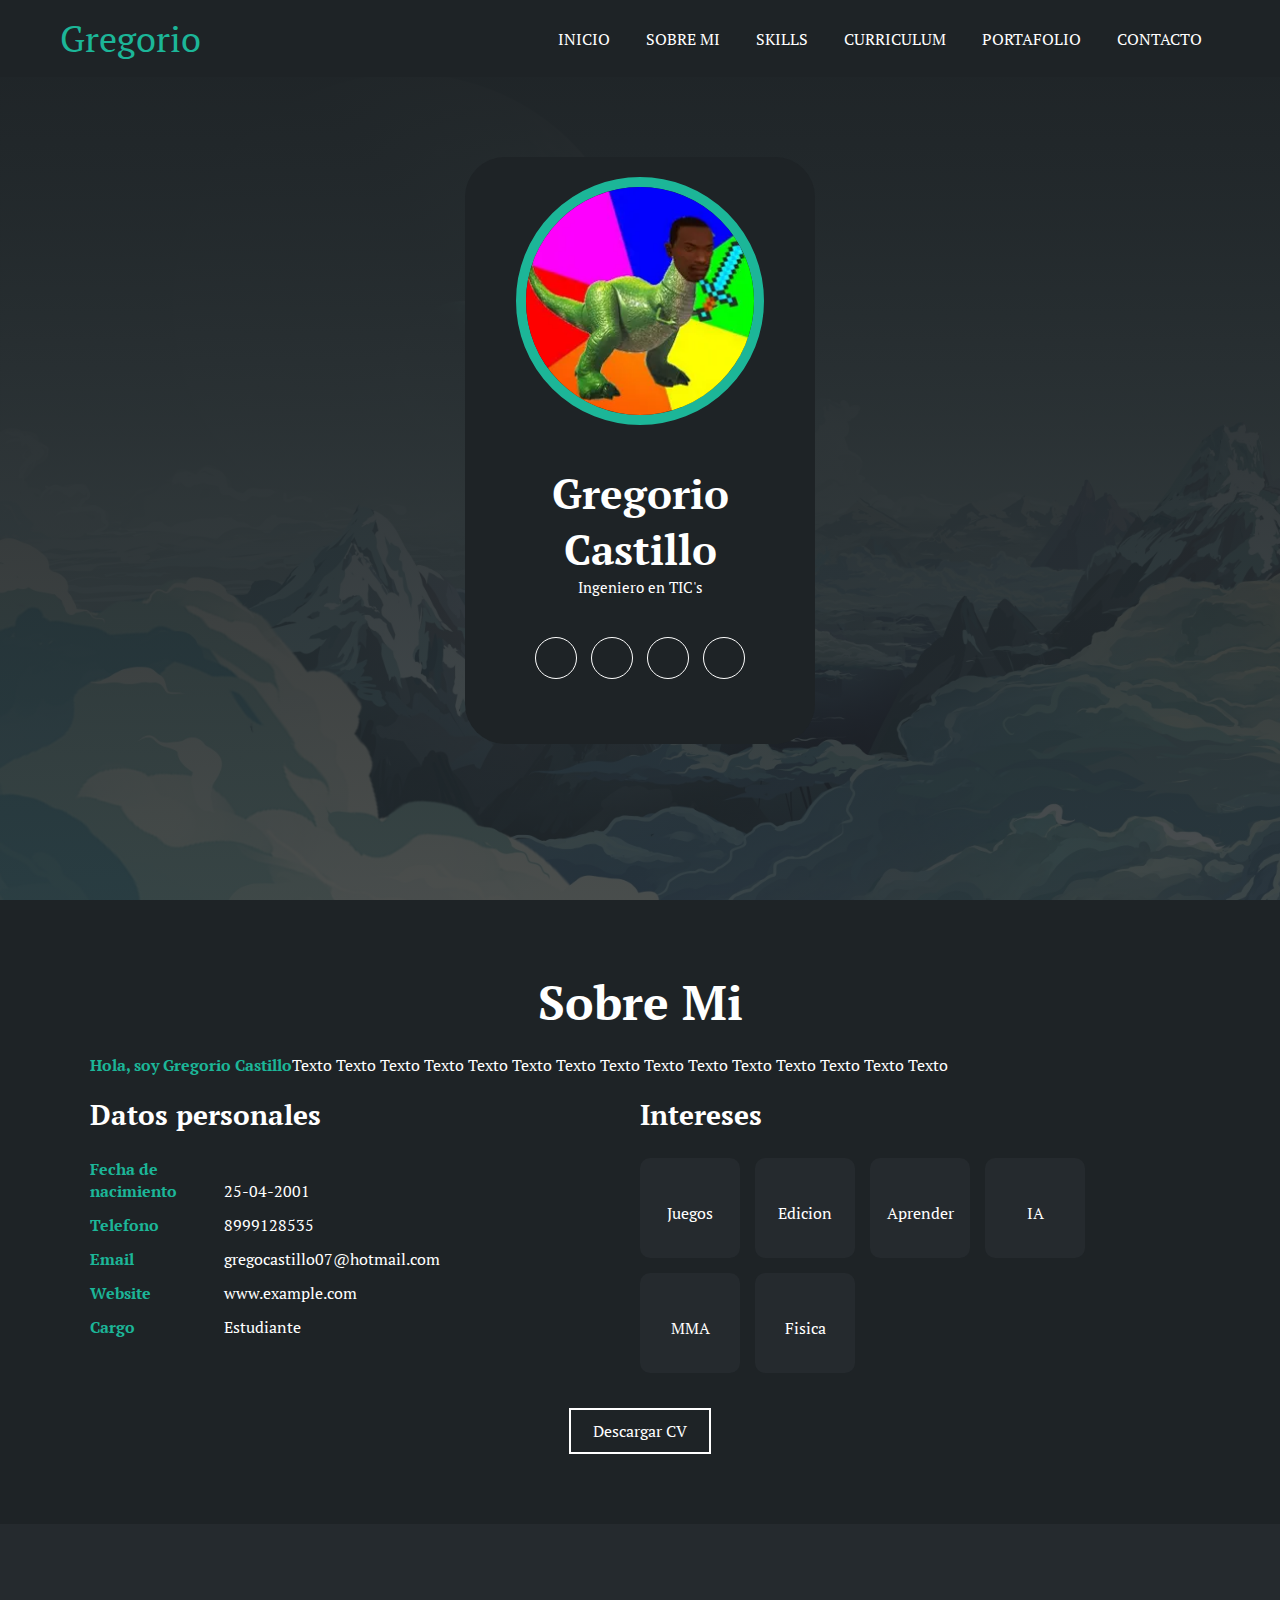
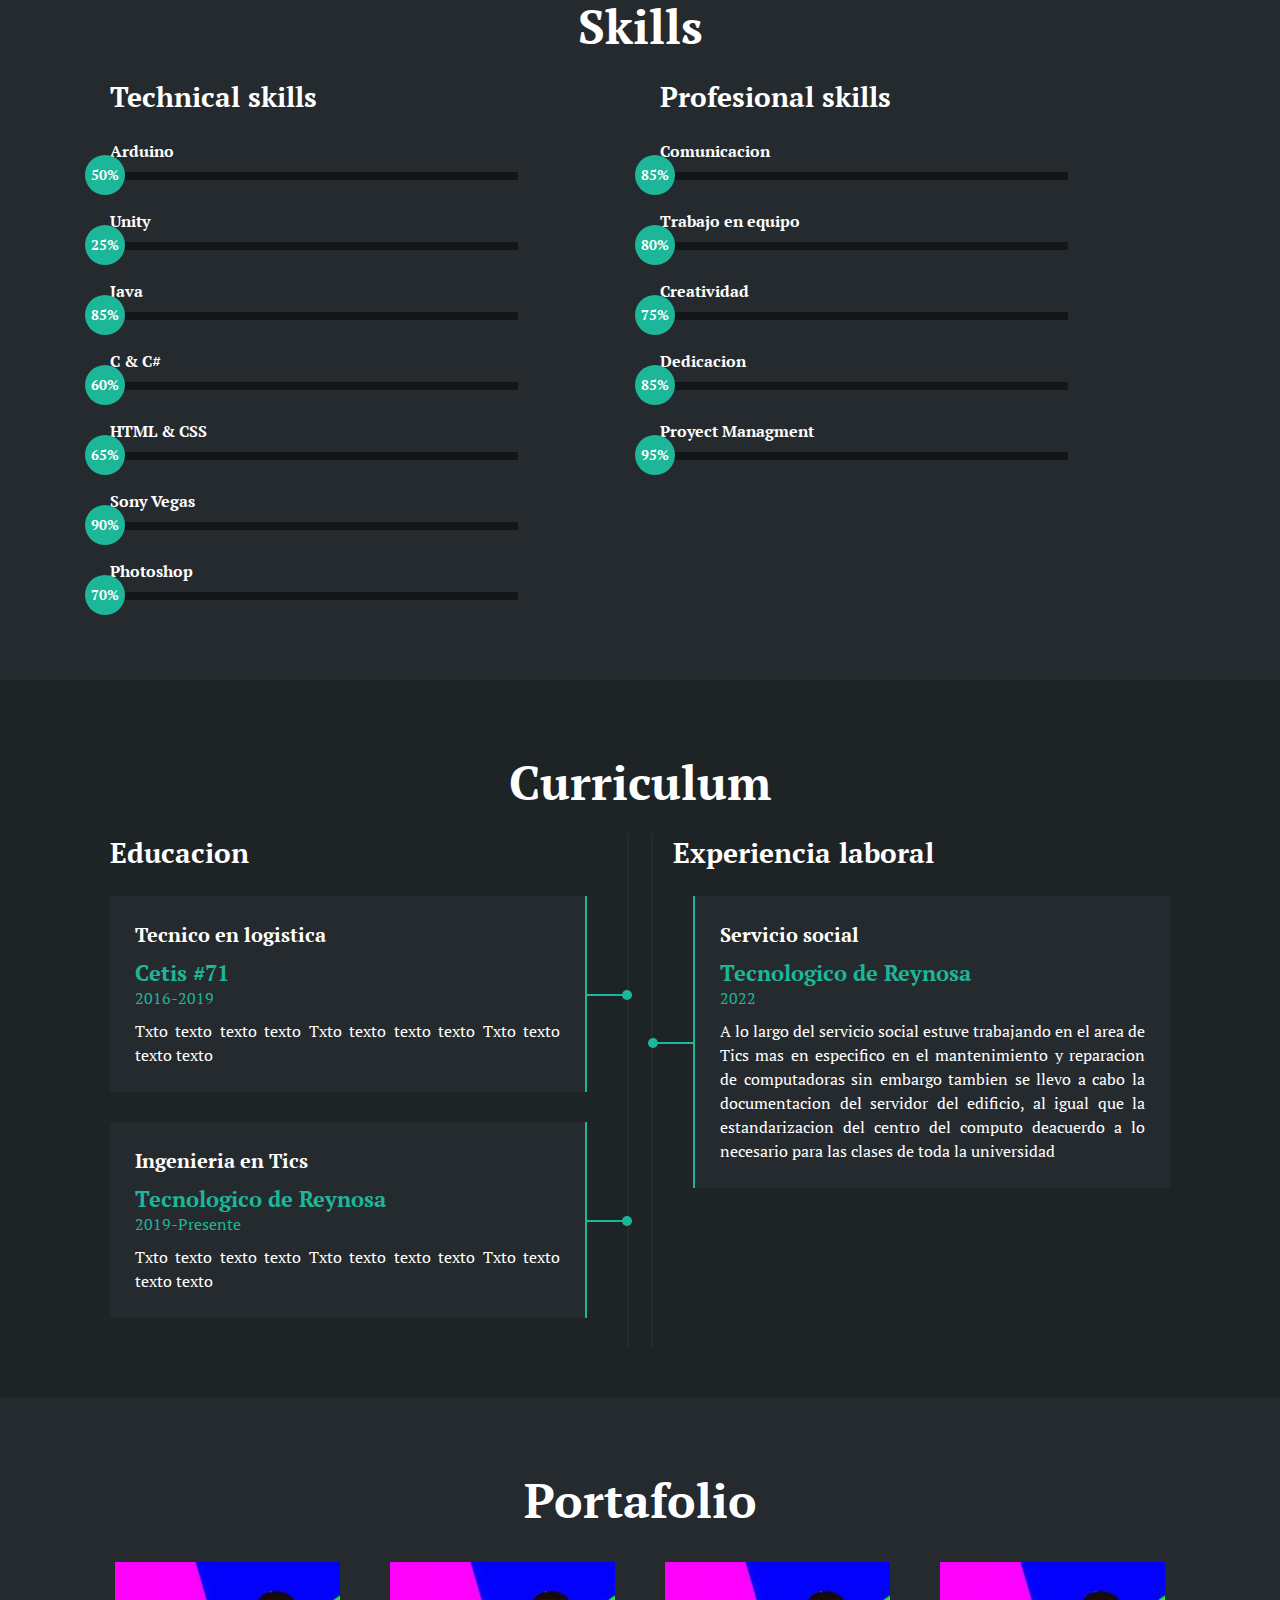
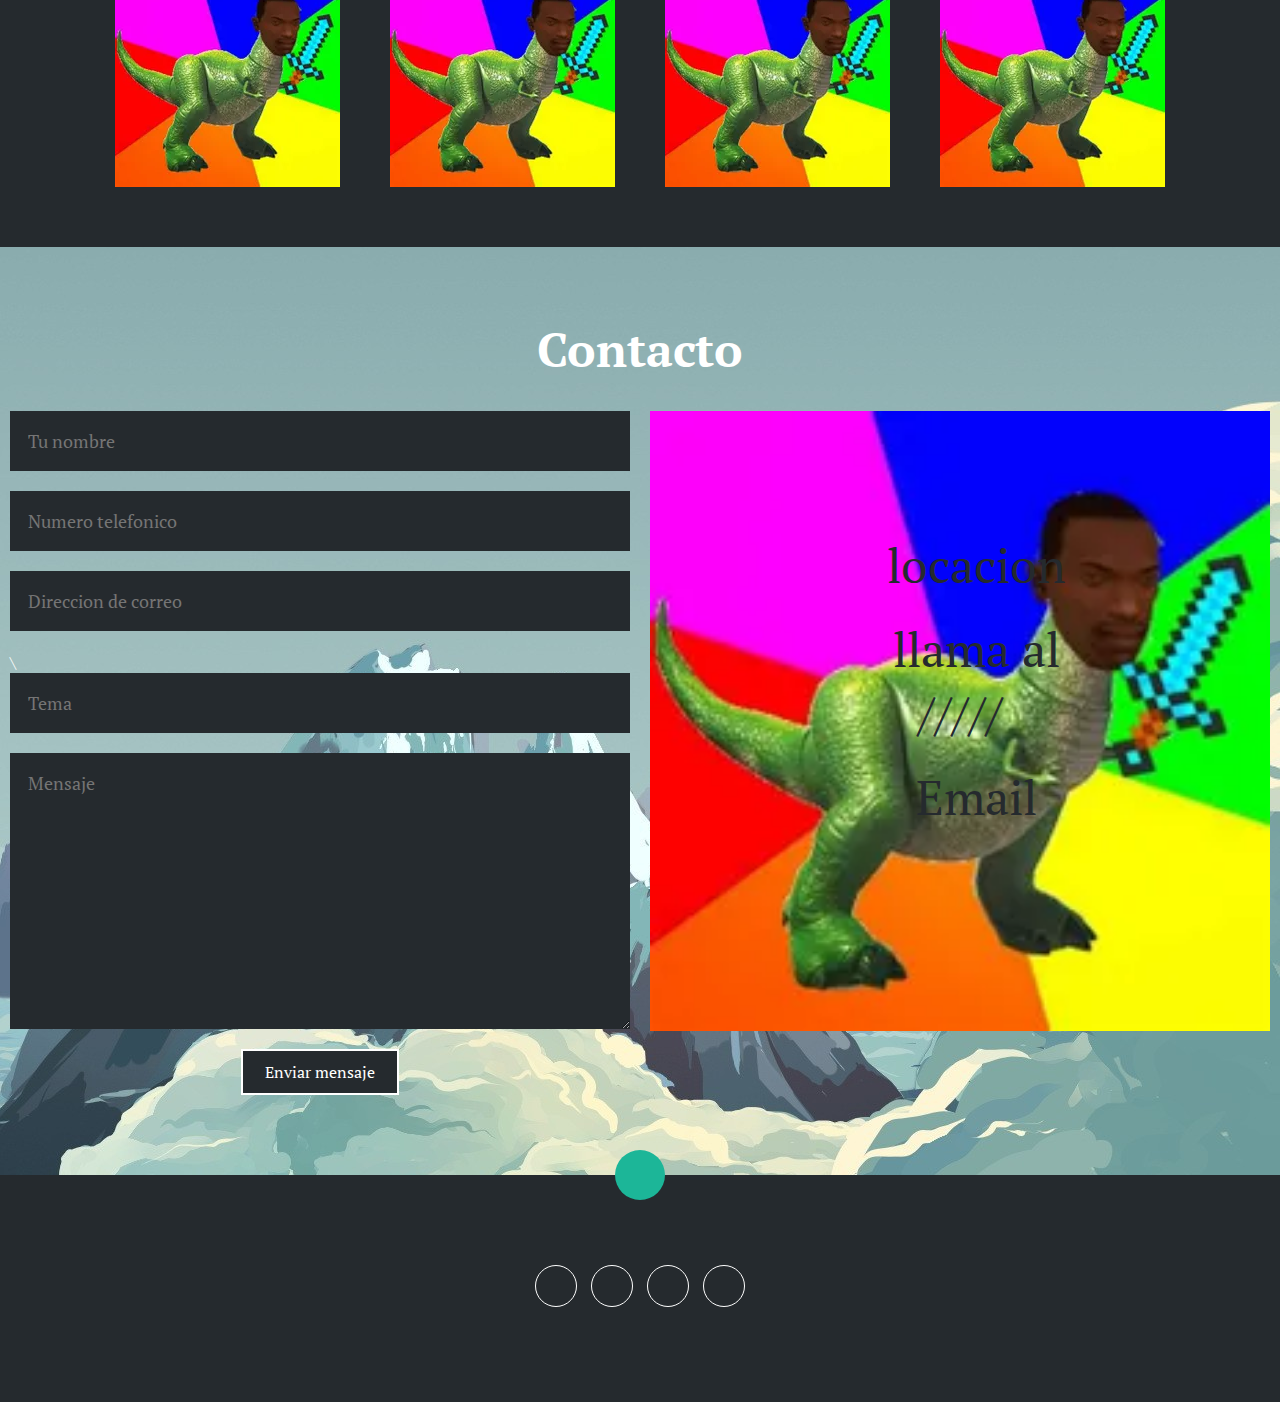
<file: Curriculum.html>
<!DOCTYPE html>
<html lang="en">
<head>
    <meta charset="UTF-8">
    <meta http-equiv="X-UA-Compatible" content="IE=edge">
    <meta name="viewport" content="width=device-width, initial-scale=1.0">
    <link rel="stylesheet" href="https://cdnjs.cloudflare.com/ajax/libs/font-awesome/6.2.1/css/all.min.css" integrity="sha512-MV7K8+y+gLIBoVD59lQIYicR65iaqukzvf/nwasF0nqhPay5w/9lJmVM2hMDcnK1OnMGCdVK+iQrJ7lzPJQd1w==" crossorigin="anonymous" referrerpolicy="no-referrer" />
    <title>Portafolio</title>
    <link rel="stylesheet" href="Design.css">
</head>

    <!--Encabezado-->
    <div class="contenedor-header">
        <header>
            <div class="logo">
                <a href="#">Gregorio</a>
            </div>
            <nav id="nav">
                <ul>
                    <li><a href="#inicio" onclick="seleccionar()">INICIO</a></li>
                    <li><a href="#sobremi" onclick="seleccionar()">SOBRE MI</a></li>
                    <li><a href="#skills" onclick="seleccionar()">SKILLS</a></li>
                    <li><a href="#curriculum" onclick="seleccionar()">CURRICULUM</a></li>
                    <li><a href="#portafolio" onclick="seleccionar()">PORTAFOLIO</a></li>
                    <li><a href="#contacto" onclick="seleccionar()">CONTACTO</a></li>
                </ul>
            </nav>
            <div class="nav-responsive" onclick="mostrarOcultarMenu()">
                <i class="fa-solid fa-bars"></i> 
            </div>
        </header>
    </div>

    <!--Seccion Inicio-->
    <section id="inicio" class="inicio">
        <div class="contenido-banner">
            <div class="contenedor-img">
                <img src="default.jpg" alt="">
            </div>
            <h1>Gregorio Castillo</h1>
            <h2>Ingeniero en TIC's</h2>
            <div class="redes">
                <a href="#"><i class="fa-brands fa-square-facebook"></i></a>
                <a href="#"><i class="fa-brands fa-twitter"></i></a>
                <a href="#"><i class="fa-brands fa-linkedin"></i></a>
                <a href="#"><i class="fa-solid fa-rss"></i></a>
            </div>
        </div>
    </section>

    <!--Seccion sobre mi-->
    <section id="sobremi" class="sobremi">
        <div class="contenido-seccion">
            <h2>Sobre Mi</h2>
            <p><span>Hola, soy Gregorio Castillo</span>Texto Texto Texto Texto Texto
                Texto Texto Texto Texto Texto Texto Texto Texto Texto Texto</p>
                <div class="fila">
                    <!--Datos personales-->
                    <div class="col">
                        <h3>Datos personales</h3>
                        <ul>
                            <li>
                                <strong>Fecha de nacimiento</strong>
                                25-04-2001
                            </li>
                            <li>
                                <strong>Telefono</strong>
                                8999128535
                            </li>
                            <li>
                                <strong>Email</strong>
                                gregocastillo07@hotmail.com
                            </li>
                            <li>
                                <strong>Website</strong>
                                www.example.com
                            </li>
                            <li>
                                <strong>Cargo</strong>
                                Estudiante
                            </li>
                        </ul>
                    </div>
                    
                    <!--Intereses-->
                    <div class="col">
                        <h3>Intereses</h3>
                        <div class="contenedor-intereses">
                             <div class="intereses">
                                <i class="fa-solid fa-gamepad"></i>
                                <span>Juegos</span>
                             </div>
                             <div class="intereses">
                                <i class="fa-solid fa-film"></i>
                                <span>Edicion</span>
                             </div>
                             <div class="intereses">
                                <i class="fa-solid fa-graduation-cap"></i>
                                <span>Aprender</span>
                             </div>
                             <div class="intereses">
                                <i class="fa-solid fa-brain"></i>
                                <span>IA</span>
                             </div>
                             <div class="intereses">
                                <i class="fa-solid fa-hand-fist"></i>
                                <span>MMA</span>
                             </div>
                             <div class="intereses">
                                <i class="fa-solid fa-atom"></i>
                                <span>Fisica</span>
                             </div>
                        </div>  
                    </div> 
                </div>
                <button>
                    Descargar CV <i class="fa-solid fa-file-arrow-down"></i>
                    <span class="overlay"></span>
                </button>
        </div>
    </section>

    <!--Seccion Skills-->
    <section class="skills" id="skills">
        <div class="contenido-seccion">
            <h2>Skills</h2>
            <div class="fila">
                <!--Technical skills-->
                <div class="col">
                    <h3>Technical skills</h3>
                    <div class="skill">
                        <span>Arduino</span>
                        <div class="barra-skill">
                            <div class="progreso arduino">
                                <span>50%</span>
                            </div>
                        </div>
                    </div>
                    <div class="skill">
                        <span>Unity</span>
                        <div class="barra-skill">
                            <div class="progreso unity">
                                <span>25%</span>
                            </div>
                        </div>
                    </div>
                    <div class="skill">
                        <span>Java</span>
                        <div class="barra-skill">
                            <div class="progreso java">
                                <span>85%</span>
                            </div>
                        </div>
                    </div>
                    <div class="skill">
                        <span>C & C#</span>
                        <div class="barra-skill">
                            <div class="progreso cyc">
                                <span>60%</span>
                            </div>
                        </div>
                    </div>
                    <div class="skill">
                        <span>HTML & CSS</span>
                        <div class="barra-skill">
                            <div class="progreso htmlycss">
                                <span>65%</span>
                            </div>
                        </div>
                    </div>
                    <div class="skill">
                        <span>Sony Vegas</span>
                        <div class="barra-skill">
                            <div class="progreso sonyvegas">
                                <span>90%</span>
                            </div>
                        </div>
                    </div>
                    <div class="skill">
                        <span>Photoshop</span>
                        <div class="barra-skill">
                            <div class="progreso photoshop">
                                <span>70%</span>
                            </div>
                        </div>
                    </div>
                </div>
                <!--Professional skills-->
                <div class="col">
                    <h3>Profesional skills</h3>
                    <div class="skill">
                        <span>Comunicacion</span>
                        <div class="barra-skill">
                            <div class="progreso comunicacion">
                                <span>85%</span>
                            </div>
                        </div>
                    </div>
                    <div class="skill">
                        <span>Trabajo en equipo</span>
                        <div class="barra-skill">
                            <div class="progreso trabajo">
                                <span>80%</span>
                            </div>
                        </div>
                    </div>
                    <div class="skill">
                        <span>Creatividad</span>
                        <div class="barra-skill">
                            <div class="progreso creatividad">
                                <span>75%</span>
                            </div>
                        </div>
                    </div>
                    <div class="skill">
                        <span>Dedicacion</span>
                        <div class="barra-skill">
                            <div class="progreso dedicacion">
                                <span>85%</span>
                            </div>
                        </div>
                    </div>
                    <div class="skill">
                        <span>Proyect Managment</span>
                        <div class="barra-skill">
                            <div class="progreso pmanagment">
                                <span>95%</span>
                            </div>
                        </div>
                    </div>
                </div>
            </div>
        </div>
    </section>

    <!--Seccion Curriculum-->
    <section id="curriculum" class="curriculum">
        <div class="contenido-seccion">
            <h2>Curriculum</h2>
            <div class="fila">
                <div class="col izquierda">
                    <h3>Educacion</h3>
                    <div class="item izq">
                        <h4>Tecnico en logistica</h4>
                        <span class="casa">Cetis #71</span>
                        <span class="fecha">2016-2019</span>
                        <p>Txto texto texto texto Txto texto texto texto Txto texto texto texto</p>
                        <div class="conectori">
                            <div class="circuloi"></div>
                        </div>
                    </div>
                    <div class="item izq">
                        <h4>Ingenieria en Tics</h4>
                        <span class="casa">Tecnologico de Reynosa</span>
                        <span class="fecha">2019-Presente</span>
                        <p>Txto texto texto texto Txto texto texto texto Txto texto texto texto</p>
                        <div class="conectori">
                            <div class="circuloi"></div>
                        </div>
                    </div>
                </div>
                <div class="col derecha">
                    <h3>Experiencia laboral</h3>
                    <div class="item der">
                        <h4>Servicio social</h4>
                        <span class="casa">Tecnologico de Reynosa </span>
                        <span class="fecha">2022</span>
                        <p>A lo largo del servicio social estuve trabajando en el area de Tics mas
                            en especifico en el mantenimiento y reparacion de computadoras sin embargo tambien
                            se llevo a cabo la documentacion del servidor del edificio, al igual que la estandarizacion
                            del centro del computo deacuerdo a lo necesario para las clases de toda la universidad
                        </p>
                        <div class="conectord">
                            <div class="circulod"></div>
                        </div>
                    </div>
                </div>
            </div>
        </div>
    </section>

    <!--Seccion Portafolio-->
    <section id="portafolio" class="portafolio">
        <div class="contenido-seccion">
            <h2>Portafolio</h2>
            <div class="galeria">
                <div class="proyecto">
                    <img src="/default.jpg" alt="">
                    <div class="overlay">
                        <h3>Diseño Creativo</h3>
                        <p>Fotografia</p>
                    </div>
                </div>
                <div class="proyecto">
                    <img src="/default.jpg" alt="">
                    <div class="overlay">
                        <h3>Diseño Creativo</h3>
                        <p>Fotografia</p>
                    </div>
                </div>
                <div class="proyecto">
                    <img src="/default.jpg" alt="">
                    <div class="overlay">
                        <h3>Diseño Creativo</h3>
                        <p>Fotografia</p>
                    </div>
                </div>
                <div class="proyecto">
                    <img src="/default.jpg" alt="">
                    <div class="overlay">
                        <h3>Diseño Creativo</h3>
                        <p>Fotografia</p>
                    </div>
                </div>
            </div>
        </div>
    </section>

    <!--Seccion Contacto-->
    <section id="contacto" class="contacto">
        <h2>Contacto</h2>
        <div class="fila">
            <!--Formulario-->
            <div class="col">
                <input type="text" placeholder="Tu nombre">
                <input type="text" placeholder="Numero telefonico">
                <input type="text" placeholder="Direccion de correo">\
                <input type="text" placeholder="Tema">
                <textarea name="" id="" cols="30" rows="10" placeholder="Mensaje"></textarea>
                <button>
                    Enviar mensaje <i class="fa-solid fa-paper-plane"></i>
                    <span class="overlay"></span>
                </button>
            </div>
            <!--Mapa-->
            <div class="col">
                <img src="default.jpg" alt="">
                <div class="info">
                    <ul>
                        <li>
                            <i class="fa-solid fa-location-dot"></i>
                            locacion
                        </li>
                        <li>
                            <i class="fa-solid fa-mobile-screen"></i>
                            llama al /////
                        </li>
                        <li>
                            <i class="fa-solid fa-envelope"></i>
                            Email
                        </li>
                    </ul>
                </div>
            </div>
        </div>
    </section>

    <!--Footer-->
    <footer>
        <a href="#inicio" class="arriba">
            <i class="fa-solid fa-angles-up"></i>
        </a>
        <div class="redes">
            <a href="#"><i class="fa-brands fa-square-facebook"></i></a>
            <a href="#"><i class="fa-brands fa-twitter"></i></a>
            <a href="#"><i class="fa-brands fa-linkedin"></i></a>
            <a href="#"><i class="fa-solid fa-rss"></i></a>
        </div>
    </footer>

    <script src="script.js">

    </script>
</body>
</html>
</file>
<file: Design.css>
@import url('https://fonts.googleapis.com/css2?family=PT+Serif:ital,wght@0,400;0,700;1,400;1,700&display=swap');
*{
    box-sizing: border-box;
    font-family: 'PT Serif', serif;
    margin: 0;
    padding: 0;
}
html{
    /*Permite deslizar cuando se hace click*/
    scroll-behavior: smooth;
}

/*Menu*/
.contenedor-header{
    background: #1e2326;
    position: fixed;
    width: 100%;
    top: 0%;
    left: 0;
    z-index: 99;
}

.contenedor-header header{
    max-width: 1200px;
    margin: auto;
    display: flex;
    justify-content: space-between;
    align-items: center;
    padding: 15px 20px;
}

.contenedor-header header .logo a{
    font-family: 'PT serif', serif;
    font-size: 36px;
    color: #1CB698;
    text-decoration: none;
}

.contenedor-header header ul{
    display: flex;
    list-style: none;
}

.contenedor-header header nav ul li a{
    text-align: none;
    color: #fff;
    margin: 0 15px;
    padding: 3px;
    transition: .5px;
    text-decoration: none;
}

.contenedor-header header nav ul li a:hover{
    color: #1CB698;
}

.nav-responsive{
    background-color: #1CB698;
    color: #fff;
    padding: 5px 10px;
    border-radius: 5px;
    cursor: pointer;
    display: none;
}

.inicio{
    /*Falta imagen*/
    background: linear-gradient(to top, rgba(30, 35, 38, .8), rgba(30, 35, 38, 1)), url(Imagenes/FondoMontanas.jpg);
    
    background-size: cover ;
    height: 100vh;
    color: #fff;
    display: flex;
    align-items: center;

}

.inicio .contenido-banner{
    padding: 20px;
    background-color: #1e2326;
    max-width: 350px;
    margin: auto;
    text-align: center;
    border-radius: 40px;
}

.inicio .contenido-banner img{
    margin-top: 40px;
    border: 10px solid #1CB698;
    display: block;
    width: 80%;
    margin: auto;
    border-radius: 100%;
}

.inicio .contenido-banner h1{
    margin-top:  40px;
    font-size: 42px;
    font-family: 'PT Serif', serif;
}

.inicio .contenido-banner h2{
    font-size: 15px;
    font-weight: normal;
}

.inicio .contenido-banner .redes a{
    color: #fff;
    display: inline-block;
    text-decoration: none;
    border: 1px solid #fff;
    border-radius: 100%;
    width: 42px;
    height: 42px;
    line-height: 42px;
    margin: 40px 5px;
    font-size: 20px;
    transition: .3s;
}

.inicio .contenido-banner .redes a:hover{
   background-color: #1CB698
}

.sobremi{
    background-color: #1e2326;
    color: #fff;
    padding: 50px 20px;   
}

.sobremi .contenido-seccion{
    max-width: 1100px;
    margin: auto;
   
}

.sobremi h2{
    font-size: 48px;
    font-family: 'PT serif', serif;
    text-align: center;
    padding: 20px 0;   
}

.sobremi .contenido-seccion p{
    font: 18 px;
    line-height: 22px;
    margin-bottom: 20px;
    text-align: justify;
}

.sobremi .contenido-seccion p span{
    color: #1CB698;
    font-weight: bold;
}

.sobremi .fila{
    display: flex;
}

.sobremi .fila .col{
    width: 50%;
}

.sobremi .fila .col h3{
    font-size: 28px;
    font-family: 'PT serif', serif;
    margin-bottom: 25px;
}

.sobremi .fila .col ul{
    list-style: none;
}
 
.sobremi .fila .col ul li{
    margin: 12px 0;
}

.sobremi .fila .col ul li strong{
    display: inline-block;
    color: #1CB698;
    width: 130px;
}

.sobremi .fila .col ul li span{
    background-color: #1CB698;
    padding: 3px;
    font-weight: bold;
    border-radius: 5px;
}

.sobremi .fila .col .contenedor-intereses{
    display: flex;
    flex-wrap: wrap;
}

.sobremi .fila .col .contenedor-intereses .intereses{
    width: 100px;
    height: 100px;
    background-color: #252A2E;
    border-radius: 10px;
    margin: 0 15px 15px 0;
    display: flex;
    flex-direction: column;
    align-items: center;
    justify-content: center;
    transition: .3s;
}

.sobremi .fila .col .contenedor-intereses .intereses:hover{
    background-color: #1CB698;
}

.sobremi .fila .col .contenedor-intereses .intereses i{
    font-size: 30px;
    margin-bottom: 10px;
}

.sobremi button{
    cursor: pointer;
    background-color: transparent;
    border: 2px solid #fff;
    width: fit-content;
    display: block;
    margin: 20px auto;
    padding: 10px 22px;
    font-size: 16px;
    color: #fff;
    position: relative;
    z-index: 10;
}

.sobremi button .overlay{
    position: absolute;
    top: 0;
    left: 0;
    width: 0%;
    height: 100%;
    background-color: #1CB698;
    z-index: -1;
    transition: 1s;
}

.sobremi a{
    text-decoration: none;
}

.sobremi button:hover .overlay{
    width: 100%;
}

/*Seccion skills*/

.skills{
    background-color: #252A2E;
    color: #fff;
    padding: 50px 20px;   
}

.skills .contenido-seccion{
    max-width: 1100px;
    margin: auto;
}

.skills h2{
    font-size: 48px;
    font-family: 'PT serif', serif;
    text-align: center;
    padding: 20px 0;   
}

.skills .fila{
    display: flex;
}

.skills .fila .col{
    width: 50%;
    padding: 0 20px;
}

.skills .fila .col h3{
    font-size: 28px;
    font-family: 'PT serif', serif;
    margin-bottom: 25px;
}

.skills .skill  span{
    font-weight: bold;
    display: block;
    margin-bottom: 10px;
}

.skills .skill .barra-skill{
    height: 8px;
    width: 80%;
    background-color: #131517;
    position: relative;
    margin-bottom: 30px;   
}

.skills .skill .progreso{
    background-color: #1CB698;
    position: absolute;
    top: 0;
    left: 0;
    height: 8px;
}

.skills .skill .barra-skill span{
    position: absolute;
    height: 40px;
    width: 40px;
    background-color: #1CB698;
    border-radius: 50px;
    line-height: 40px;
    text-align: center;
    top: -17px;
    right: -15px;
    font-size: 14px;
}

.skills .skill .arduino{
    width: 0%;
    animation: 2s arduino forwards;
}

@keyframes arduino {
    0%{width: 0%;}
    100%{width: 50%;}
}

.skills .skill .unity{
    width: 0%;
    animation: 2s unity forwards;
}

@keyframes unity {
    0%{width: 0%;}
    100%{width: 25%;}
}

.skills .skill .java{
    width: 0%;
    animation: 2s java forwards;
}

@keyframes java {
    0%{width: 0%;}
    100%{width: 85%;}
}

.skills .skill .cyc{
    width: 0%;
    animation: 2s cyc forwards;
}

@keyframes cyc {
    0%{width: 0%;}
    100%{width: 60%;}
}

.skills .skill .htmlycss{
    width: 0%;
    animation: 2s htmlycss forwards;
}

@keyframes htmlycss {
    0%{width: 0%;}
    100%{width: 65%;}
}

.skills .skill .sonyvegas{
    width: 0%;
    animation: 2s sonyvegas forwards;
}

@keyframes sonyvegas {
    0%{width: 0%;}
    100%{width: 90%;}
}

.skills .skill .photoshop{
    width: 0%;
    animation: 2s photoshop forwards;
}

@keyframes photoshop {
    0%{width: 0%;}
    100%{width: 70%;}
}

.skills .skill .ryrstudio{
    width: 0%;
    animation: 2s ryrstudio forwards;
}

@keyframes ryrstudio {
    0%{width: 0%;}
    100%{width: 30%;}
}


.skills .skill .linux{
    width: 0%;
    animation: 2s linux forwards;
}

@keyframes linux {
    0%{width: 0%;}
    100%{width: 60%;}
}

.skills .skill .machinelearning{
    width: 0%;
    animation: 2s machinelearning forwards;
}

@keyframes machinelearning {
    0%{width: 0%;}
    100%{width: 30%;}
}

.skills .skill .comunicacion{
    width: 0%;
    animation: 2s comunicacion forwards;
}

@keyframes comunicacion {
    0%{width: 0%;}
    100%{width: 85%;}
}

.skills .skill .trabajo{
    width: 0%;
    animation: 2s trabajo forwards;
}

@keyframes trabajo {
    0%{width: 0%;}
    100%{width: 80%;}
}

.skills .skill .creatividad{
    width: 0%;
    animation: 2s creatividad forwards;
}

@keyframes creatividad {
    0%{width: 0%;}
    100%{width: 75%;}
}

.skills .skill .dedicacion{
    width: 0%;
    animation: 2s dedicacion forwards;
}

@keyframes dedicacion {
    0%{width: 0%;}
    100%{width: 85%;}
}

.skills .skill .pmanagment{
    width: 0%;
    animation: 2s pmanagment forwards;
}

@keyframes pmanagment {
    0%{width: 0%;}
    100%{width: 95%;}
}

.skills .skill .empathy{
    width: 0%;
    animation: 2s empathy forwards;
}

@keyframes empathy {
    0%{width: 0%;}
    100%{width: 90%;}
}

.skills .skill .negotiation{
    width: 0%;
    animation: 2s negotiation forwards;
}

@keyframes negotiation {
    0%{width: 0%;}
    100%{width: 70%;}
}

.skills .skill .criticalt{
    width: 0%;
    animation: 2s criticalt forwards;
}

@keyframes criticalt {
    0%{width: 0%;}
    100%{width: 90%;}
}
/*Seccion curriculum*/

.curriculum{
    background-color: #1e2326;
    color: #fff;
    padding: 50px 20px;   
}

.curriculum .contenido-seccion{
    max-width: 1100px;
    margin: auto;
}

.curriculum h2{
    font-size: 48px;
    font-family: 'PT serif', serif;
    text-align: center;
    padding: 20px 0;   
}

.curriculum .fila{
    display: flex;
    justify-content: space-between;
}

.curriculum .fila .col{
    width: 49%;
    padding: 0 20px;
}

.curriculum .fila .col h3{
    font-size: 28px;
    font-family: 'PT serif', serif;
    margin-bottom: 25px;
}

.curriculum .fila .izquierda{
     border-right: 2px solid #252A2E;
}


.curriculum .fila .derecha{
    border-left: 2px solid #252A2E;
}

.curriculum .fila .item{
    padding: 25px;
    margin-bottom: 30px;
    background-color: #252A2E;
    text-align: justify;
    position: relative;
}

.curriculum .fila .item h4{
    font-size: 20px;
    margin-bottom: 10px;
}

.curriculum .fila .item .casa{
    color: #1CB698;
    font-size: 22px;
    font-weight: bold;
    display: block; 
}

.curriculum .fila .item .fecha{
    display: block;
    color: #1CB698;
    margin-bottom: 10px;
}

.curriculum .fila .item p{
    line-height: 24px;
}

.curriculum .fila .izq{
    border-right: 2px solid #1CB698;
    margin-right: 20px;
}

.curriculum .fila .der{
    border-left: 2px solid #1CB698;
    margin-left: 20px;
}

.curriculum .fila .item .conectori{
    height: 2px;
    background-color: #1CB698;
    width: 47px;
    position: absolute;
    top: 50%;
    right: -47px;
    z-index: 5;
}

.curriculum .fila .item .conectori .circuloi{
    display: block;
    height: 10px;
    width: 10px;
    border-radius: 50%;
    background-color: #1CB698;
    float: right;
    position: relative;
    bottom: 4px;
}

.curriculum .fila .item .conectord{
    height: 2px;
    background-color: #1CB698;
    width: 47px;
    position: absolute;
    top: 50%;
    left: -47px;
    z-index: 5;
}

.curriculum .fila .item .conectord .circulod{
    display: block;
    height: 10px;
    width: 10px;
    border-radius: 50%;
    background-color: #1CB698;
    float: left;
    position: relative;
    bottom: 4px;
}

/* Seccion portafolio*/

.portafolio{
    background-color: #252A2E;
    color: #fff;
    padding: 50px 20px;   
}



.portafolio .contenido-seccion{
    max-width: 1100px;
    margin: auto;
}

.portafolio h2{
    font-size: 48px;
    font-family: 'PT serif', serif;
    text-align: center;
    padding: 20px 0;  
}

.portafolio .galeria{
    display: flex;
    flex-wrap: wrap;
    justify-content: space-around;
}

.portafolio .galeria .proyecto{
    position: relative;
    max-width: 340px;
    height: fit-content;
    margin: 10px;
    cursor: pointer;
}

.portafolio .galeria .proyecto .a {
    text-decoration: none;
    color:#131517;
}


.portafolio .galeria .proyecto a:hover,
.portafolio .galeria .proyecto a:active {
    color: black; 
}

.portafolio .galeria .proyecto img{
    width: 100%;
    display: block;
}

.portafolio .galeria .proyecto .overlay{
    position: absolute;
    top: 0;
    width: 100%;
    height: 100%;
    text-align: center;
    background: linear-gradient(rgba(28,182,152,.8), rgba(28,182,152,.8));
    display: flex;
    flex-direction: column;
    justify-content: center;
    transition: 1s;
    font-size: 18px;
    letter-spacing: 3px;
    opacity: 0;
    color: #131517;
}

.portafolio .galeria .proyecto .overlay h3{
    margin-bottom: 20px;
    transition: 1s;
}

.portafolio .galeria .proyecto .overlay:hover{
    opacity: 1;
}

.portafolio .galeria .proyecto .overlay:hover h3{
    margin-bottom: 0px;
}

/*Seccion certificaciones*/

.certificaciones{
    background-color: #1e2326;
    color: #fff;
    padding: 50px 20px;   
}

.certificaciones .contenido-seccion{
    max-width: 1100px;
    margin: auto;
}

.certificaciones h2{
    font-size: 48px;
    font-family: 'PT serif', serif;
    text-align: center;
    padding: 20px 0;   
}

.certificaciones .galeria{
    display: flex;
    flex-wrap: wrap;
    justify-content: space-around;
}

.certificaciones .galeria .proyecto{
    position: relative;
    max-width: 340px;
    height: fit-content;
    margin: 10px;
    cursor: pointer;
}

.certificaciones .galeria .proyecto img{
    width: 100%;
    display: block;
}

.certificaciones .galeria .proyecto .overlay{
    position: absolute;
    top: 0;
    width: 100%;
    height: 100%;
    text-align: center;
    background: linear-gradient(rgba(28,182,152,.8), rgba(28,182,152,.8));
    display: flex;
    flex-direction: column;
    justify-content: center;
    transition: 1s;
    font-size: 18px;
    letter-spacing: 3px;
    opacity: 0;
}

.certificaciones .galeria .proyecto .overlay h3{
    margin-bottom: 20px;
    transition: 1s;
}

.certificaciones .galeria .proyecto .overlay:hover{
    opacity: 1;
}

.certificaciones .galeria .proyecto .overlay:hover h3{
    margin-bottom: 0px;
}

/*Seccion contacto*/

.contacto {
    background-image: url(Imagenes/FondoMontanas.jpg);
    background-position:right;
    background-color: #1e2326;
    color: #fff;
    padding: 50px 0;
}

.contacto .contenido-seccion{
    max-width: 1100px;
    margin: auto;
}

.contacto h2{
    font-size: 48px;
    font-family: 'PT serif', serif;
    text-align: center;
    padding: 20px 0;   
}

.contacto .fila{
    display: flex;
}

.contacto .col{
    width: 50%;
    padding: 10px;
    position: relative;
}

.contacto .col input, .contacto .col textarea{
    display: block;
    width: 100%;
    padding: 18px;
    border: none;
    margin-bottom: 20px;
    background-color: #252A2E;
    color: #fff;
    font-size: 18px;
}

.contacto button{
    cursor: pointer;
    background-color:  #252A2E;
    border: 2px solid #fff;
    width: fit-content;
    display: block;
    margin: 20px auto;
    padding: 10px 22px;
    font-size: 16px;
    color: #fff;
    position: relative;
    z-index: 10;
}

.contacto button .overlay{
    position: absolute;
    top: 0;
    left: 0;
    width: 0;
    height: 100%;
    background-color: #1CB698;
    z-index: -1;
    transition: 1s;
}

.contacto button:hover .overlay{
    width: 100%;
}

.contacto .col img{
    width: 100%;
}

.contacto .col .info{
    position: absolute;
    top: 40%;
    font-size: 3em;
    text-align: center;
    color:#252A2E;
    padding: 20px;
    max-width: 350%;
    left: 50%;
    transform: translate(-50%, -50%);
}

.contacto .col .info ul{
    list-style: none;
}

.contacto .col .info ul li{
    margin-bottom: 20px;
}

.contacto .col .info ul li i{
    color: #1CB698;
    display: inline-block; 
    margin-right: 20px;
}

footer{
    background-color: #252A2E;
    color: #fff;
    padding: 50px 0 30px 0;
    text-align: center;
    position: relative;
    width: 100%;
}

footer .redes{
    margin-bottom: 20px;
}

footer .redes a{
    color: #fff;
    display: inline-block;
    text-decoration: none;
    border: 1px solid #fff;
    border-radius: 100%;
    width: 42px;
    height: 42px;
    line-height: 42px;
    margin: 40px 5px;
    font-size: 20px;
    transition: .3s;
}

footer .arriba{
    display: block;
    width: 50px;
    height: 50px;
    background-color: #1CB698;
    color: #fff;
    position: absolute;
    left: 50%;
    transform: translate(-50%);
    top: -25px;
    border-radius: 50%;
    line-height: 50px;
    font-size: 10px;
}

/* Seccion responsive*/

@media screen and (max-width:980px){
    nav{
        display: none;
    }
    .nav-responsive{
        display: block;
    }
    nav.responsive{
        display: block;
        position:absolute;
        right: 0;
        top: 75px;
        background-color: #252A2E;
        width: 180px;
    }
    nav.responsive ul{
        display: block !important;
    }
    nav.responsive ul li{
        border-bottom: 1px solid #fff;
        padding: 10px 0;
    }
}

@media screen and (max-width:700px){
    .sobremi .fila{
        display: block;
    }
    .sobremi .fila .col{
        width: fit-content;
    }

    .skills .fila{
        display: block;
    }
    .skills .fila .col{
        width: 100%;
    }
    .skills .fila .col .barra-skill{
        width: 100%;
    }

    .curriculum .fila{
        display: block;
    }
    .curriculum .fila .col{
        width: 90%;
    }
    .curriculum .fila .derecha{
        margin-left: 20ox;
    }
    .portafolio .galeria{
        display: block;
        width: 100%;
    }
    .portafolio .galeria .proyecto{
        max-width: 100%;
    }
    .portafolio .galeria .proyecto img{
        width: 100%;
    }

    .contacto .fila{
        display: block;
    }
    .contacto .fila .col{
        width: 100%;
    }
}
</file>
